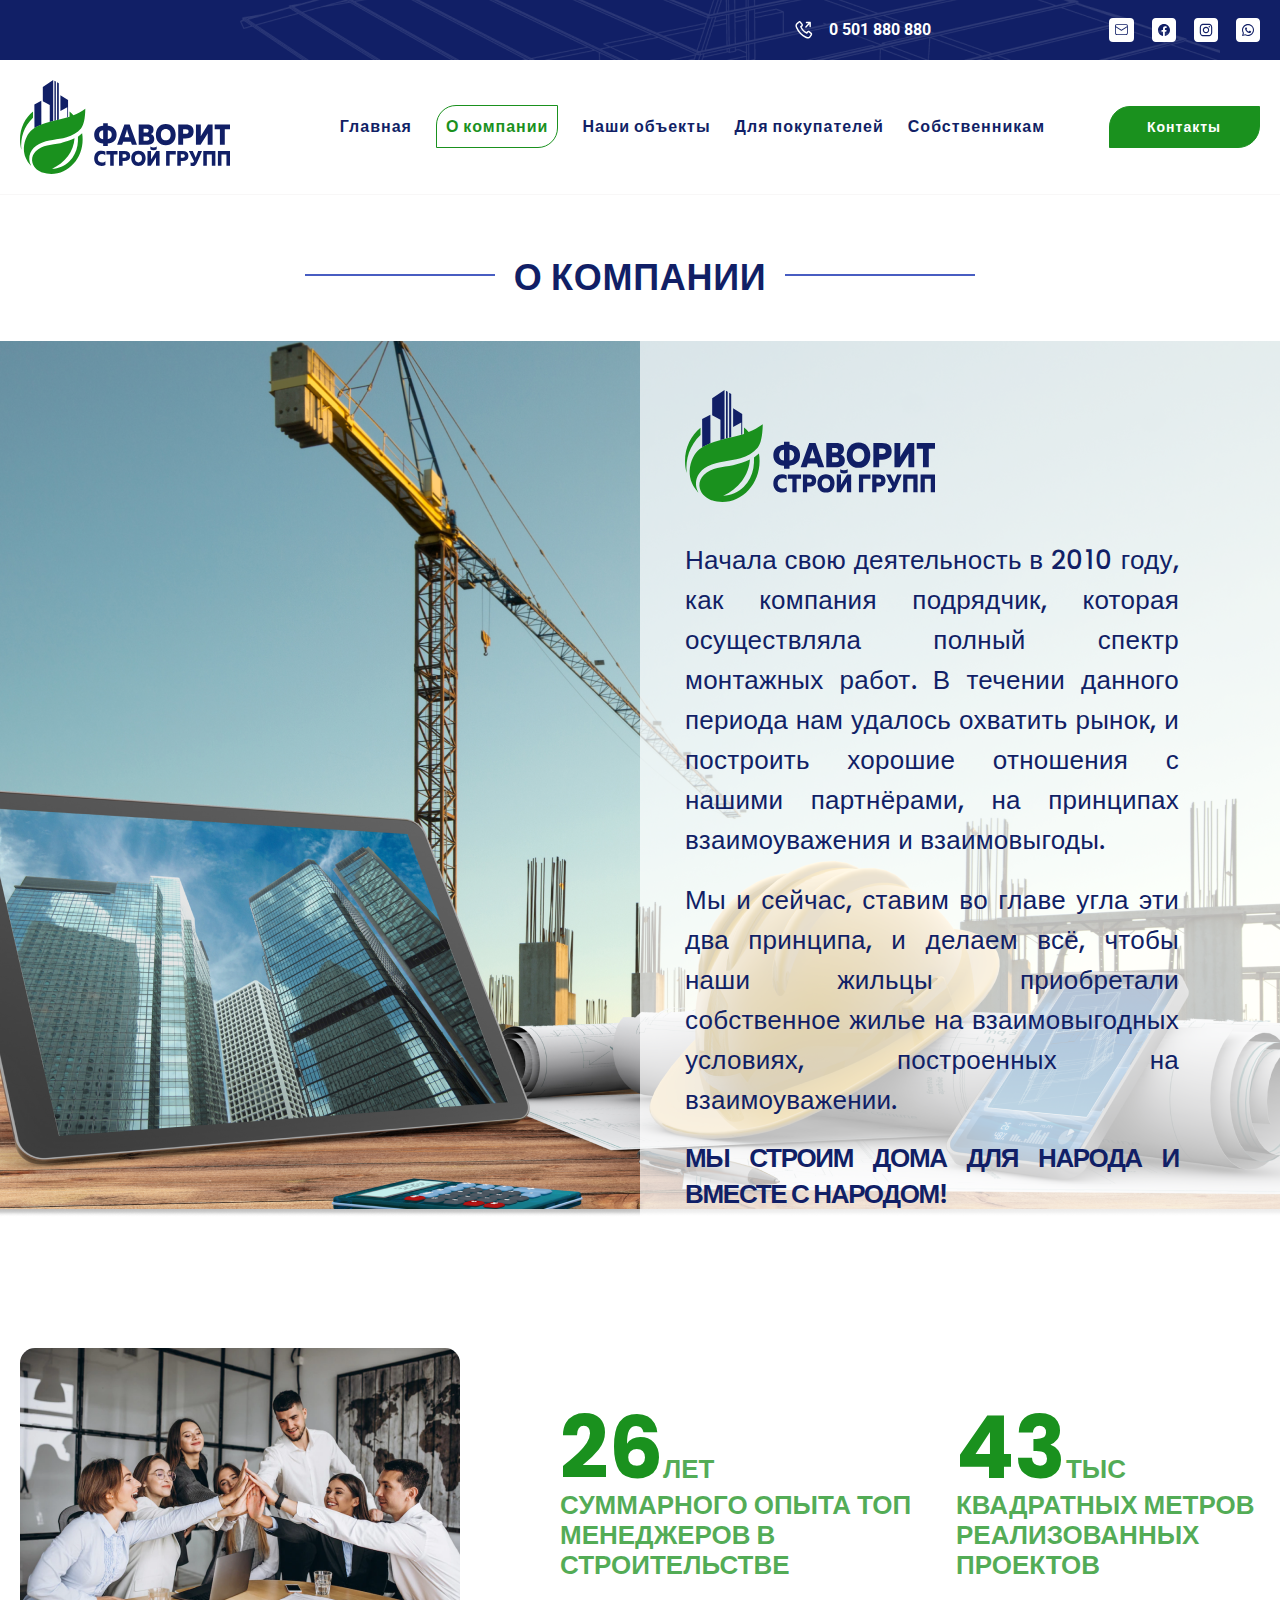
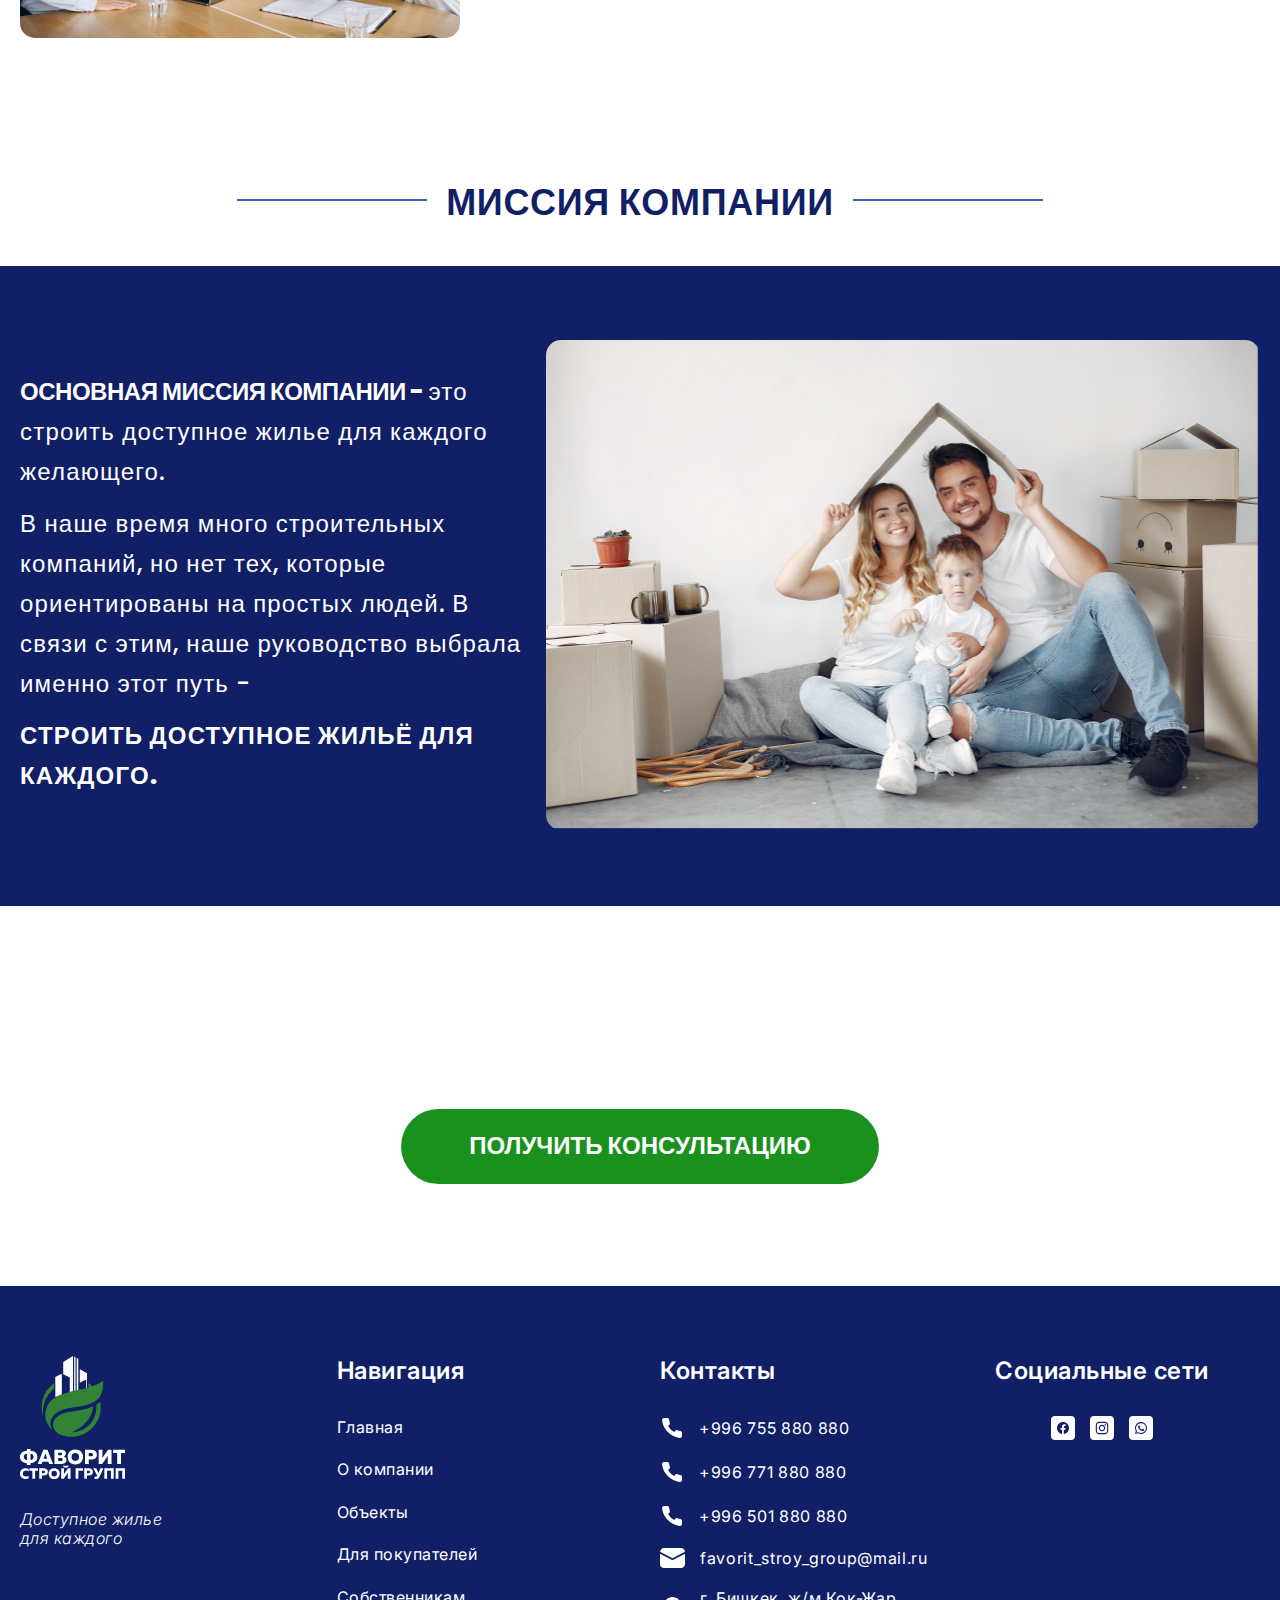
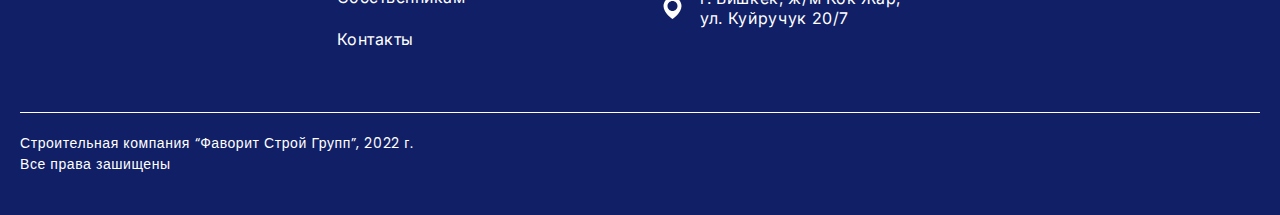
<file: pages/about-company.html>
<!DOCTYPE html>
<html lang="ru">

<head>
    <title>Фаворит Строй - О компании</title>
    <link rel="stylesheet" href="../css/all-styles.min.css" />
    <link rel="shortcut icon" type="image/png" href="../assets/images/header/favicon.png" />
    <meta charset="UTF-8" />
    <meta http-equiv="X-UA-Compatible" content="IE=edge" />
    <meta name="viewport" content="width=device-width, initial-scale=1.0" />
</head>

<body>
    <header class="header header-line">
        <div class="header-up">
            <div class="header-up__wrapper">
                <div class="container">
                    <div class="header-contacts">
                        <div class="header-phone">
                            <a class="header-phone__num" href="tel:+996501880880">
                                <img class="header-phone__img" src="../assets/images/header/Phone-out.svg" alt="phone" />0 501 880 880
                            </a>
                        </div>
                        <div class="header-social">
                            <a href="mailto:favorit_stroy_group@mail.ru" class="header-social__item" target="_blank">
                                <img src="../assets/images/header/email-icon.svg" alt="email-icon"/>
                            </a>
                            <a href="https://www.facebook.com/favorit.stroy.group/?modal=admin_todo_tour" class="header-social__item" target="_blank">
                                <img src="../assets/images/header/facebook.svg" alt="facebook-icon"/>
                            </a>
                            <a href="https://www.instagram.com/favorit_stroy_group/" class="header-social__item" target="_blank">
                                <img src="../assets/images/header/instagram.svg" alt="instagram-icon"/>
                            </a>
                            <a href="https://api.whatsapp.com/send?phone=996550516651" class="header-social__item" target="_blank">
                                <img src="../assets/images/header/whatsapp.svg" alt="whatsapp-icon"/>
                            </a>
                        </div>
                    </div>
                </div>
            </div>    
        </div>
        <div class="main-header">
            <div class="container">
                <div class="main-header__inner">
                    <a class="logo" href="../index.html">
                        <img class="logo__image" src="../assets/images/header/header_logo.svg" alt="logo"/>
                    </a>
                    <nav class="nav">
                        <ul class="menu">
                            <li class="menu__item">
                                <a class="menu__link" href="../index.html">Главная</a>
                            </li>
                            <li class="menu__item">
                                <a class="menu__link menu__link-active" href="./about-company.html">О компании</a>
                            </li>
                            <li class="menu__item">
                                <a class="menu__link" href="./objects.html">Наши объекты</a>
                            </li>
                            <li class="menu__item">
                                <a class="menu__link" href="../index.html#howToBuy">Для покупателей</a>
                            </li>
                            <li class="menu__item">
                                <a class="menu__link" href="./owners.html">Собственникам</a>
                            </li>
                            <a class="nav__btn-contact menu__btn-contact popup-btn2" href="#">Контакты</a>

                            <div class="header-social menu-social">
                                <a href="mailto:favorit_stroy_group@mail.ru" class="header-social__item menu-social__item" target="_blank">
                                    <img class="menu-social__icon" src="../assets/images/header/email-icon.svg" alt="email-icon"/>
                                </a>
                                <a href="https://www.facebook.com/favorit.stroy.group/?modal=admin_todo_tour" class="header-social__item menu-social__item" target="_blank">
                                    <img class="menu-social__icon" src="../assets/images/header/facebook.svg" alt="facebook-icon"/>
                                </a>
                                <a href="https://www.instagram.com/favorit_stroy_group/" class="header-social__item menu-social__item" target="_blank">
                                    <img class="menu-social__icon" src="../assets/images/header/instagram.svg" alt="instagram-icon"/>
                                </a>
                                <a href="https://api.whatsapp.com/send?phone=996550516651" class="header-social__item menu-social__item" target="_blank">
                                    <img class="menu-social__icon" src="../assets/images/header/whatsapp.svg" alt="whatsapp-icon"/>
                                </a>
                            </div>
                        </ul>
                        <a class="popup-btn nav__btn nav__btn-contact" href="#">Контакты</a>
                        <div class="burger">
                          <span></span>
                        </div>
                    </nav>
                   
                </div>
            </div>
        </div>
    </header>
    
    <!-- Popout -->
    <div id="popout" class="popout">
        <div class="popout__container">
            <div class="popout__body">
                <a href="" class="popout__close">
                    <img class="popout__close-icon" src="../assets/images/popout-window/close_icon.png" alt="icon" />
                </a>
                <img class="popout__img" src="../assets/images/popout-window/popup-banner.png" alt="img" />
                <img class="popout__logo" src="../assets/images/popout-window/popout-logo.png" alt="logo" />
                <div class="popout__overlay"></div>
                <div class="popout__form">
                    <div class="popout__title">
                        <h2 class="popout__title-title">заполните заявку</h2>
                        <h2 class="popout__title-title">и получите спец предложение</h2>
                    </div>
                    <form class="form-popout">
                        <input class="form-popout__input" type="text" name="username" placeholder="Введите ваше имя" />
                        <input class="form-popout__input" type="tel" name="userphone" placeholder="Введите ваш номер телефона" />
                    </form>
                    <button type="button" class="popout-consultation__btn">Получить консультацию</button>
                </div>
            </div>
        </div>
    </div>
    <!-- Popout end -->

    <main class="about-us-main">
        <div class="container">
            <h2 class="page-title title-blue about-us__title">О КОМПАНИИ</h2>
        </div>
        <section class="about-us container">
            <div class="shadow-right">
                <div class="about-us__container">
                    <div class="about-us__banner__content">
                        <div class="about-us__banner__text-block">
                            <img src="../assets/images/header/header_logo.svg" alt="" class="about-us__logo" />
                            <p class="about-us__banner__txt">Начала свою деятельность в 2010 году, как компания подрядчик, которая осуществляла полный спектр монтажных работ. В течении данного периода нам удалось охватить рынок, и построить хорошие отношения с нашими партнёрами, на принципах взаимоуважения и взаимовыгоды.</p>
                            <p class="about-us__banner__txt">Мы и сейчас, ставим во главе угла эти два принципа, и делаем всё, чтобы наши жильцы приобретали собственное жилье на взаимовыгодных условиях, построенных на взаимоуважении.</p>
                            <p class="about-us__banner__txt about-us__banner__txt-upper">мы строим дома для народа и вместе с народом!</p>
                        </div>
                    </div>
                </div>
            </div>
        </section>

        <section class="experience">
            <div class="experience-container container">
                <div class="experience__content">
                    <div class="experience__title experience__title__26-500">
                        26<span class="experience__txt experience__txt-small">лет</span>
                        <p class="experience__txt experience__txt-1">суммарного опыта топ менеджеров в строительстве</p>
                    </div>
                    <div class="experience__img-blc">
                        <img src="../assets/images/about-company/experience_img.png" alt="" class="experience__img" />
                    </div>
                    <div class="experience__content_item">
                        <div class="experience__title experience__title__26">
                            26<span class="experience__txt experience__txt-small">лет</span>
                            <p class="experience__txt experience__txt-1">суммарного опыта топ менеджеров в строительстве</p>
                        </div>
                        <div class="experience__title experience__title__43">
                            43<span class="experience__txt experience__txt-small">тыс</span>
                            <p class="experience__txt">квадратных метров реализованных проектов</p>
                        </div>
                    </div>
                </div>
            </div>
        </section>

        <section class="mission">
            <h2 class="page-title title-blue mission_headtitle">МИССИЯ КОМПАНИИ</h2>
            <div class="mission__main">
                <div class="mission-container container">
                    <div class="mission__content">
                        <div class="mission__txt-blc">
                            <h2 class="mission_title">МИССИЯ КОМПАНИИ</h2>
                            <p class="mission__txt"><span class="mission__txt-bold">Основная миссия компании - </span>это строить доступное жилье для каждого желающего.</p>
                            <p class="mission__txt">В наше время много строительных компаний, но нет тех, которые ориентированы на простых людей. В связи с этим, наше руководство выбрала именно этот путь - </p>
                            <p class="mission__txt mission__txt-bold2 ">строить доступное жильё для каждого.</p>
                        </div>
                        <div class="mission-img-blc">
                            <img src="../assets/images/about-company/mission-img.png" alt="" class="mission__img" />
                        </div>
                    </div>
                </div>
            </div>
        </section>

        <div class="btn-consultation">
            <a href="https://api.whatsapp.com/send?phone=996501880880"
                class="btn-consultation__link">ПОЛУЧИТЬ КОНСУЛЬТАЦИЮ</a>
        </div>
    </main>

    <!-- Popout -->
    <div id="popout" class="popout">
        <div class="popout__container">
            <div class="popout__body">
                <a href="" class="popout__close">
                    <img class="popout__close-icon" src="../assets/images/popout-window/close_icon.png" alt="icon" />
                </a>
                <img class="popout__img" src="../assets/images/popout-window/popup-banner.png" alt="img" />
                <img class="popout__logo" src="../assets/images/popout-window/popout-logo.png" alt="logo" />
                <div class="popout__overlay"></div>
                <div class="popout__form">
                    <div class="popout__title">
                        <h2 class="popout__title-title">заполните заявку</h2>
                        <h2 class="popout__title-title">и получите спец предложение</h2>
                    </div>
                    <form class="form-popout">
                        <input class="form-popout__input" type="text" name="username" placeholder="Введите ваше имя" />
                        <input class="form-popout__input" type="tel" name="userphone" placeholder="Введите ваш номер телефона" />
                    </form>
                    <button type="button" class="popout-consultation__btn">Получить консультацию</button>
                </div>
            </div>
        </div>
    </div>
    <!-- Popout end -->

    <footer class="footer">
        <div class="container">
            <div class="footer-inner">
                <div class="footer-top">
                    <div class="footer-top__leftside">
                        <a class="footer__logo" href="../index.html">
                            <img class="footer__logo-img" src="../assets/images/footer/footer_logo.svg" alt="phone-icon" />
                        </a>
                        <a class="footer__logo footer__logo_2" href="../index.html">
                            <img class="footer__logo-img-2" src="../assets/images/footer/footer_logo_2.svg" alt="phone-icon" />
                        </a>
                        <div class="footer__logo-txt">Доступное жилье для каждого</div>
                    </div>
                    <div class="footer-top__rightside">
                        <div class="navigation">
                            <h3 class="footer-top__title navigation-title">Навигация</h3>
                            <ul class="footer__menu menu-footer">
                                <li class="menu-footer__item">
                                    <a href="../index.html" class="menu-footer__link">Главная</a>
                                </li>
                                <li class="menu-footer__item">
                                    <a href="./about-company.html" class="menu-footer__link">О компании</a>
                                </li>
                                <li class="menu-footer__item">
                                    <a href="./objects.html" class="menu-footer__link">Объекты</a>
                                </li>
                                <li class="menu-footer__item">
                                    <a href="../index.html#howToBuy" class="menu-footer__link">Для покупателей</a>
                                </li>
                                <li class="menu-footer__item">
                                    <a href="./owners.html" class="menu-footer__link">Собственникам</a>
                                </li>
                                <li class="menu-footer__item">
                                    <a href="#" class="menu-footer__link popup-btn1">Контакты</a>
                                </li>
                            </ul>
                        </div>
                        <div class="contacts">
                            <h3 class="footer-top__title contacts-title">Контакты</h3>
                            <div class="footer__contacts contacts-footer">
                                <a href="tel:+996755880880" class="contacts-footer__item">
                                    <img class="contacts-footer__img" src="../assets/images/footer/f-phone.svg" alt="phone-icon" />
                                    +996 755 880 880
                                </a>
                                <a href="tel:+996771880880" class="contacts-footer__item">
                                    <img class="contacts-footer__img" src="../assets/images/footer/f-phone.svg" alt="phone-icon" />
                                    +996 771 880 880
                                </a>
                                <a href="tel:+996501880880" class="contacts-footer__item">
                                    <img class="contacts-footer__img" src="../assets/images/footer/f-phone.svg" alt="phone-icon" />
                                    +996 501 880 880
                                </a>
                                <a href="mailto:favorit_stroy_group@mail.ru" class="contacts-footer__item">
                                    <img class="contacts-footer__img" src="../assets/images/footer/f-email.svg" alt="email-icon" />
                                    favorit_stroy_group@mail.ru
                                </a>
                                <a href="https://goo.gl/maps/kpBkKba7P77Pnzum9" class="contacts-footer__item contacts-footer__item-address">
                                    <img class="contacts-footer__img" src="../assets/images/footer/f-map.svg" alt="map-icon" />г. Бишкек, ж/м
                                    Кок-Жар, ул. Куйручук 20/7
                                </a>
                            </div>
                        </div>
                        <div class="social">
                            <h3 class="footer-top__title social__title">Cоциальные сети</h3>
                            <div class="footer__social social__social">
                                <a href="https://www.facebook.com/favorit.stroy.group/?modal=admin_todo_tour" class="social__item" target="_blank">
                                    <img class="social__icon" src="../assets/images/header/facebook.svg" alt="social" />
                                </a>
                                <a href="https://www.instagram.com/favorit_stroy_group/" class="social__item" target="_blank">
                                    <img class="social__icon" src="../assets/images/header/instagram.svg" alt="social" />
                                </a>
                                <a href="https://api.whatsapp.com/send?phone=996550516651" class="social__item" target="_blank">
                                    <img class="social__icon" src="../assets/images/header/whatsapp.svg" alt="social" />
                                </a>
                            </div>
                        </div>
                    </div>
                </div>
                <div class="footer-down">
                    <div class="footer-down__line"></div>
                    <p class="footer-down__txt">Строительная компания “Фаворит Строй Групп”, 2022 г.</p>
                    <p class="footer-down__txt">Все права зашищены</p>
                </div>
            </div>
        </div>
    </footer>

    <!-- Scripts -->
    <script src="../js/header.js"></script>
    <script src="../js/popout.js"></script>
    <!-- Scripts end -->
</body>

</html>
</file>
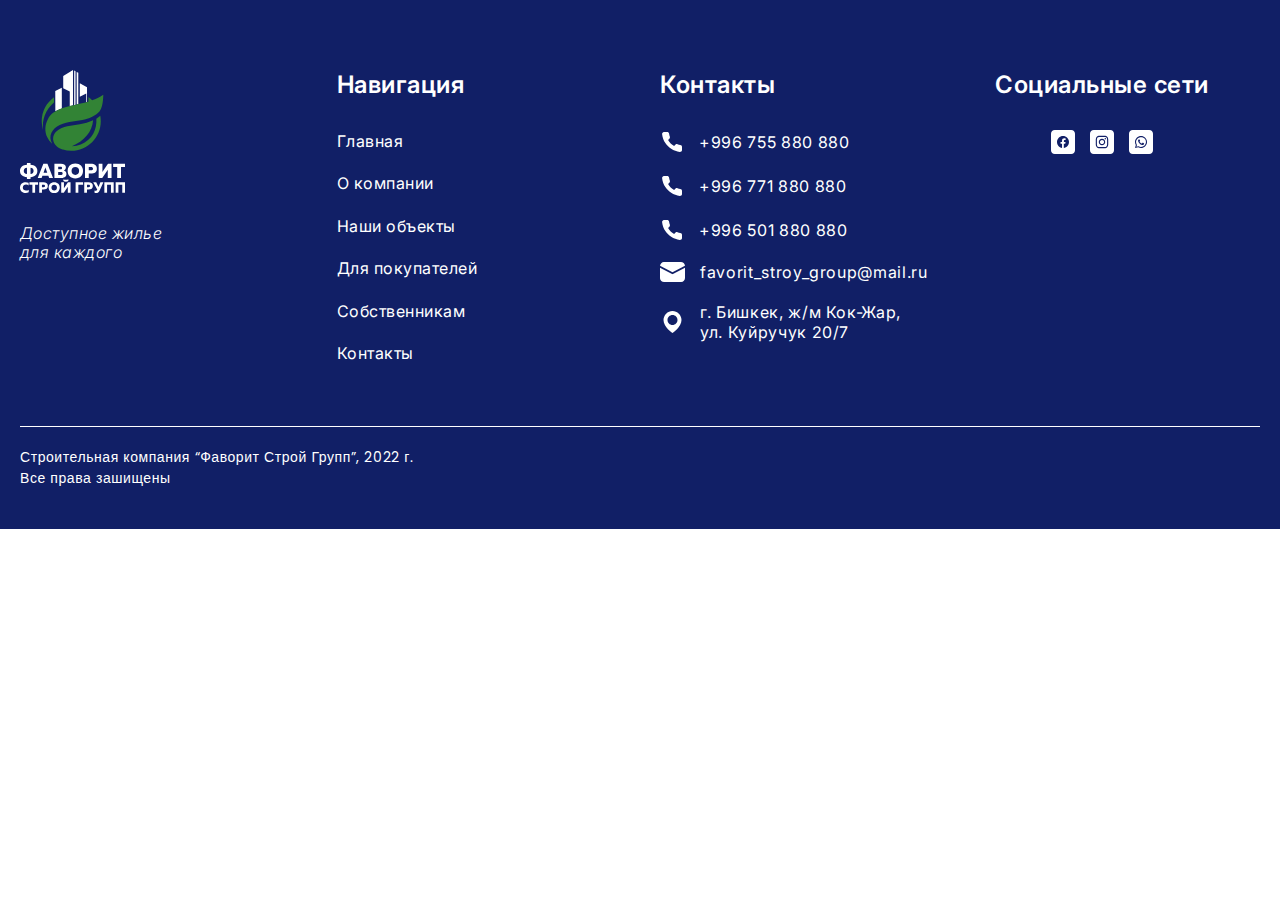
<file: pages/footer.html>
<!DOCTYPE html>
<html lang="en">

<head>
    <title>Footer</title>
    <link rel="stylesheet" href="../css/all-styles.min.css" />
    <link rel="shortcut icon" type="image/png" href="../assets/images/header/favicon.png" />
    <meta charset="UTF-8">
    <meta http-equiv="X-UA-Compatible" content="IE=edge">
    <meta name="viewport" content="width=device-width, initial-scale=1.0">
</head>

<body>
    <footer class="footer">
        <div class="container">
            <div class="footer-inner">
                <div class="footer-top">
                    <div class="footer-top__leftside">
                        <a class="footer__logo" href="../index.html">
                            <img class="footer__logo-img" src="../assets/images/footer/footer_logo.svg" alt="phone-icon" />
                        </a>
                        <a class="footer__logo footer__logo_2" href="../index.html">
                            <img class="footer__logo-img-2" src="../assets/images/footer/footer_logo_2.svg" alt="phone-icon" />
                        </a>
                        <div class="footer__logo-txt">Доступное жилье для каждого</div>
                    </div>
                    <div class="footer-top__rightside">
                        <div class="navigation">
                            <h3 class="footer-top__title navigation-title">Навигация</h3>
                            <ul class="footer__menu menu-footer">
                                <li class="menu-footer__item">
                                    <a href="../index.html" class="menu-footer__link">Главная</a>
                                </li>
                                <li class="menu-footer__item">
                                    <a href="./about-company.html" class="menu-footer__link">О компании</a>
                                </li>
                                <li class="menu-footer__item">
                                    <a href="./objects.html" class="menu-footer__link">Наши объекты</a>
                                </li>
                                <li class="menu-footer__item">
                                    <a href="../index.html#howToBuy" class="menu-footer__link">Для покупателей</a>
                                </li>
                                <li class="menu-footer__item">
                                    <a href="./owners.html" class="menu-footer__link">Собственникам</a>
                                </li>
                                <li class="menu-footer__item">
                                    <a href="#" class="menu-footer__link popup-btn1">Контакты</a>
                                </li>
                            </ul>
                        </div>
                        <div class="contacts">
                            <h3 class="footer-top__title contacts-title">Контакты</h3>
                            <div class="footer__contacts contacts-footer">
                                <a href="tel:+996755880880" class="contacts-footer__item">
                                    <img class="contacts-footer__img" src="../assets/images/footer/f-phone.svg" alt="phone-icon" />
                                    +996 755 880 880
                                </a>
                                <a href="tel:+996771880880" class="contacts-footer__item">
                                    <img class="contacts-footer__img" src="../assets/images/footer/f-phone.svg" alt="phone-icon" />
                                    +996 771 880 880
                                </a>
                                <a href="tel:+996501880880" class="contacts-footer__item">
                                    <img class="contacts-footer__img" src="../assets/images/footer/f-phone.svg" alt="phone-icon" />
                                    +996 501 880 880
                                </a>
                                <a href="mailto:favorit_stroy_group@mail.ru" class="contacts-footer__item">
                                    <img class="contacts-footer__img" src="../assets/images/footer/f-email.svg" alt="email-icon" />
                                    favorit_stroy_group@mail.ru
                                </a>
                                <a href="https://goo.gl/maps/kpBkKba7P77Pnzum9" class="contacts-footer__item contacts-footer__item-address">
                                    <img class="contacts-footer__img" src="../assets/images/footer/f-map.svg" alt="map-icon" />г. Бишкек, ж/м
                                    Кок-Жар, ул. Куйручук 20/7
                                </a>
                            </div>
                        </div>
                        <div class="social">
                            <h3 class="footer-top__title social__title">Cоциальные сети</h3>
                            <div class="footer__social social__social">
                                <a href="https://www.facebook.com/favorit.stroy.group/?modal=admin_todo_tour" class="social__item" target="_blank">
                                    <img class="social__icon" src="../assets/images/header/facebook.svg" alt="social" />
                                </a>
                                <a href="https://www.instagram.com/favorit_stroy_group/" class="social__item" target="_blank">
                                    <img class="social__icon" src="../assets/images/header/instagram.svg" alt="social" />
                                </a>
                                <a href="https://api.whatsapp.com/send?phone=996550516651" class="social__item" target="_blank">
                                    <img class="social__icon" src="../assets/images/header/whatsapp.svg" alt="social" />
                                </a>
                            </div>
                        </div>
                    </div>
                </div>
                <div class="footer-down">
                    <div class="footer-down__line"></div>
                    <p class="footer-down__txt">Строительная компания “Фаворит Строй Групп”, 2022 г.</p>
                    <p class="footer-down__txt">Все права зашищены</p>
                </div>
            </div>
        </div>
    </footer>
</body>

</html>
</file>
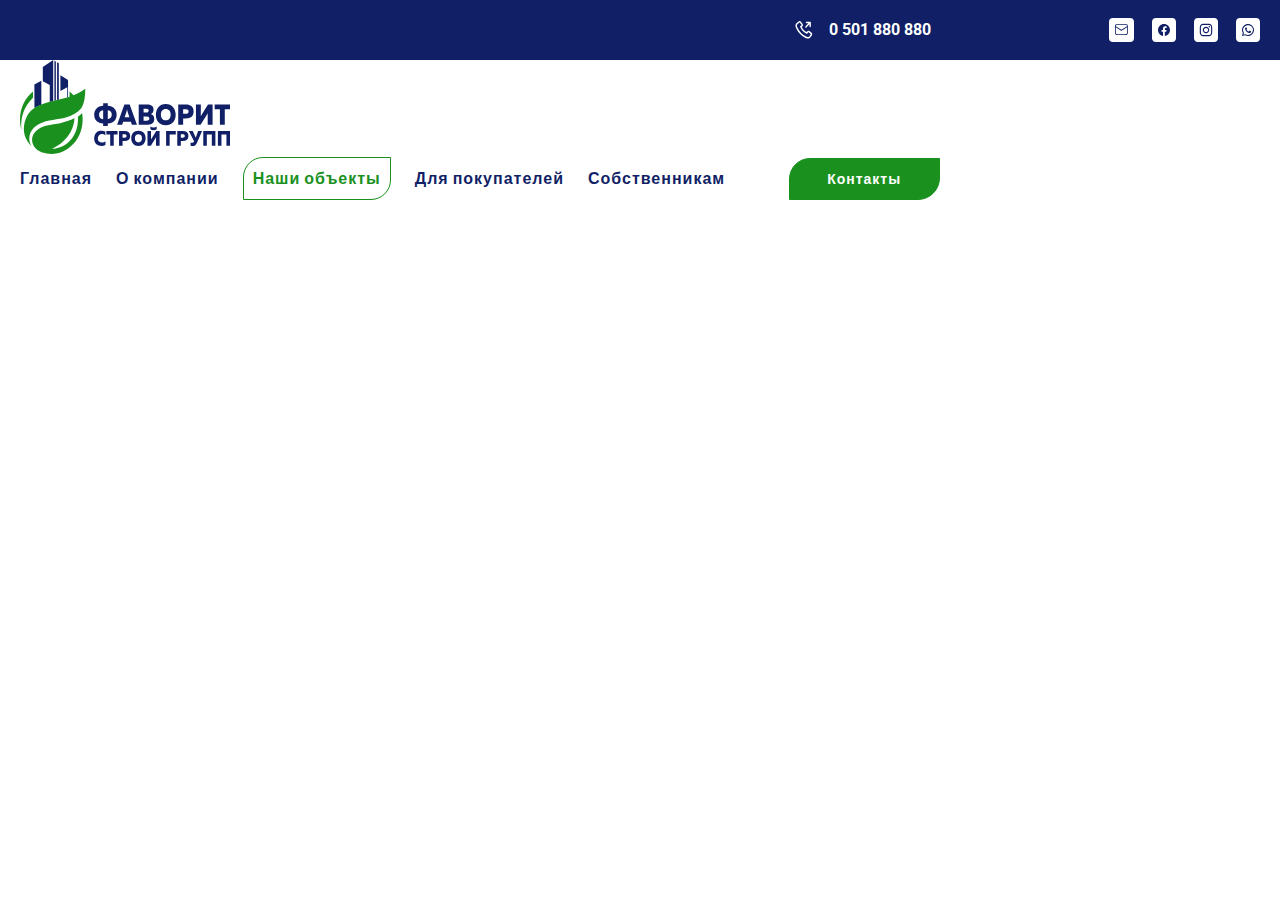
<file: pages/header.html>
<!DOCTYPE html>
<html lang="ru">

<head>
    <title>Header Footer Popout</title>
    <link rel="stylesheet" href="../css/all-styles.min.css" />
    <link rel="shortcut icon" type="image/png" href="../assets/images/header/favicon.png" />
    <meta charset="UTF-8" />
    <meta http-equiv="X-UA-Compatible" content="IE=edge" />
    <link rel="icon" href="../assets/images/header/favicon.ico">
    <meta name="viewport" content="width=device-width, initial-scale=1.0" />
</head>

<body>
    <header class="header">
        <div class="header-up">
            <div class="container">
                <div class="header-contacts">
                    <div class="header-phone">
                        <a class="header-phone__num" href="tel:+996501880880">
                            <img class="header-phone__img" src="../assets/images/header/Phone-out.svg" alt="phone" />
                            0 501 880 880
                        </a>
                    </div>
                    <div class="header-social">
                        <a href="mailto:favorit_stroy_group@mail.ru" class="header-social__item" target="_blank">
                            <img src="../assets/images/header/email-icon.svg" alt="email-icon" />
                        </a>
                        <a href="https://www.facebook.com/favorit.stroy.group/?modal=admin_todo_tour" class="header-social__item" target="_blank">
                            <img src="../assets/images/header/facebook.svg" alt="facebook-icon" />
                        </a>
                        <a href="https://www.instagram.com/favorit_stroy_group/" class="header-social__item" target="_blank">
                            <img src="../assets/images/header/instagram.svg" alt="instagram-icon" />
                        </a>
                        <a href="https://api.whatsapp.com/send?phone=996550516651" class="header-social__item" target="_blank">
                            <img src="../assets/images/header/whatsapp.svg" alt="whatsapp-icon" />
                        </a>
                    </div>
                </div>
            </div>
        </div>
        <div class="main-header">
            <div class="container">
                <div class="header-inner">
                    <a class="logo" href="./index.html">
                        <img class="logo__grafic" src="../assets/images/header/header_logo.svg" alt="logo" />
                    </a>

                    <nav class="nav">
                        <ul class="menu">
                            <li class="menu__item">
                                <a class="menu__link" href="./index.html">Главная</a>
                            </li>
                            <li class="menu__item">
                                <a class="menu__link" href="./pages/about-company.html">О компании</a>
                            </li>
                            <li class="menu__item">
                                <a class="menu__link menu__link-active" href="./pages/objects.html">Наши объекты</a>
                            </li>
                            <li class="menu__item">
                                <a class="menu__link" href="./index.html#howToBuy">Для покупателей</a>
                            </li>
                            <li class="menu__item">
                                <a class="menu__link" href="./pages/owners.html">Собственникам</a>
                            </li>
                            <a class="nav__btn-contact menu__btn-contact popup-btn2" href="#">Контакты</a>

                            <div class="header-social menu-social">
                                <a href="mailto:favorit_stroy_group@mail.ru" class="header-social__item menu-social__item" target="_blank">
                                    <img class="menu-social__icon" src="../assets/images/header/email-icon.svg" alt="email-icon" />
                                </a>
                                <a href="https://www.facebook.com/favorit.stroy.group/?modal=admin_todo_tour" class="header-social__item menu-social__item" target="_blank">
                                    <img class="menu-social__icon" src="../assets/images/header/facebook.svg" alt="facebook-icon" />
                                </a>
                                <a href="https://www.instagram.com/favorit_stroy_group/" class="header-social__item menu-social__item" target="_blank">
                                    <img class="menu-social__icon" src="../assets/images/header/instagram.svg" alt="instagram-icon" />
                                </a>
                                <a href="https://api.whatsapp.com/send?phone=996550516651" class="header-social__item menu-social__item" target="_blank">
                                    <img class="menu-social__icon" src="../assets/images/header/whatsapp.svg" alt="whatsapp-icon" />
                                </a>
                            </div>
                        </ul>
                        <a class="popup-btn nav__btn nav__btn-contact" href="#">Контакты</a>
                    </nav>

                    <div class="burger">
                        <span></span>
                    </div>
                </div>
            </div>
        </div>
    </header>

    <!-- Scripts -->
    <script src="../js/header.js"></script>
    <!-- Scripts end -->
</body>

</html>
</file>
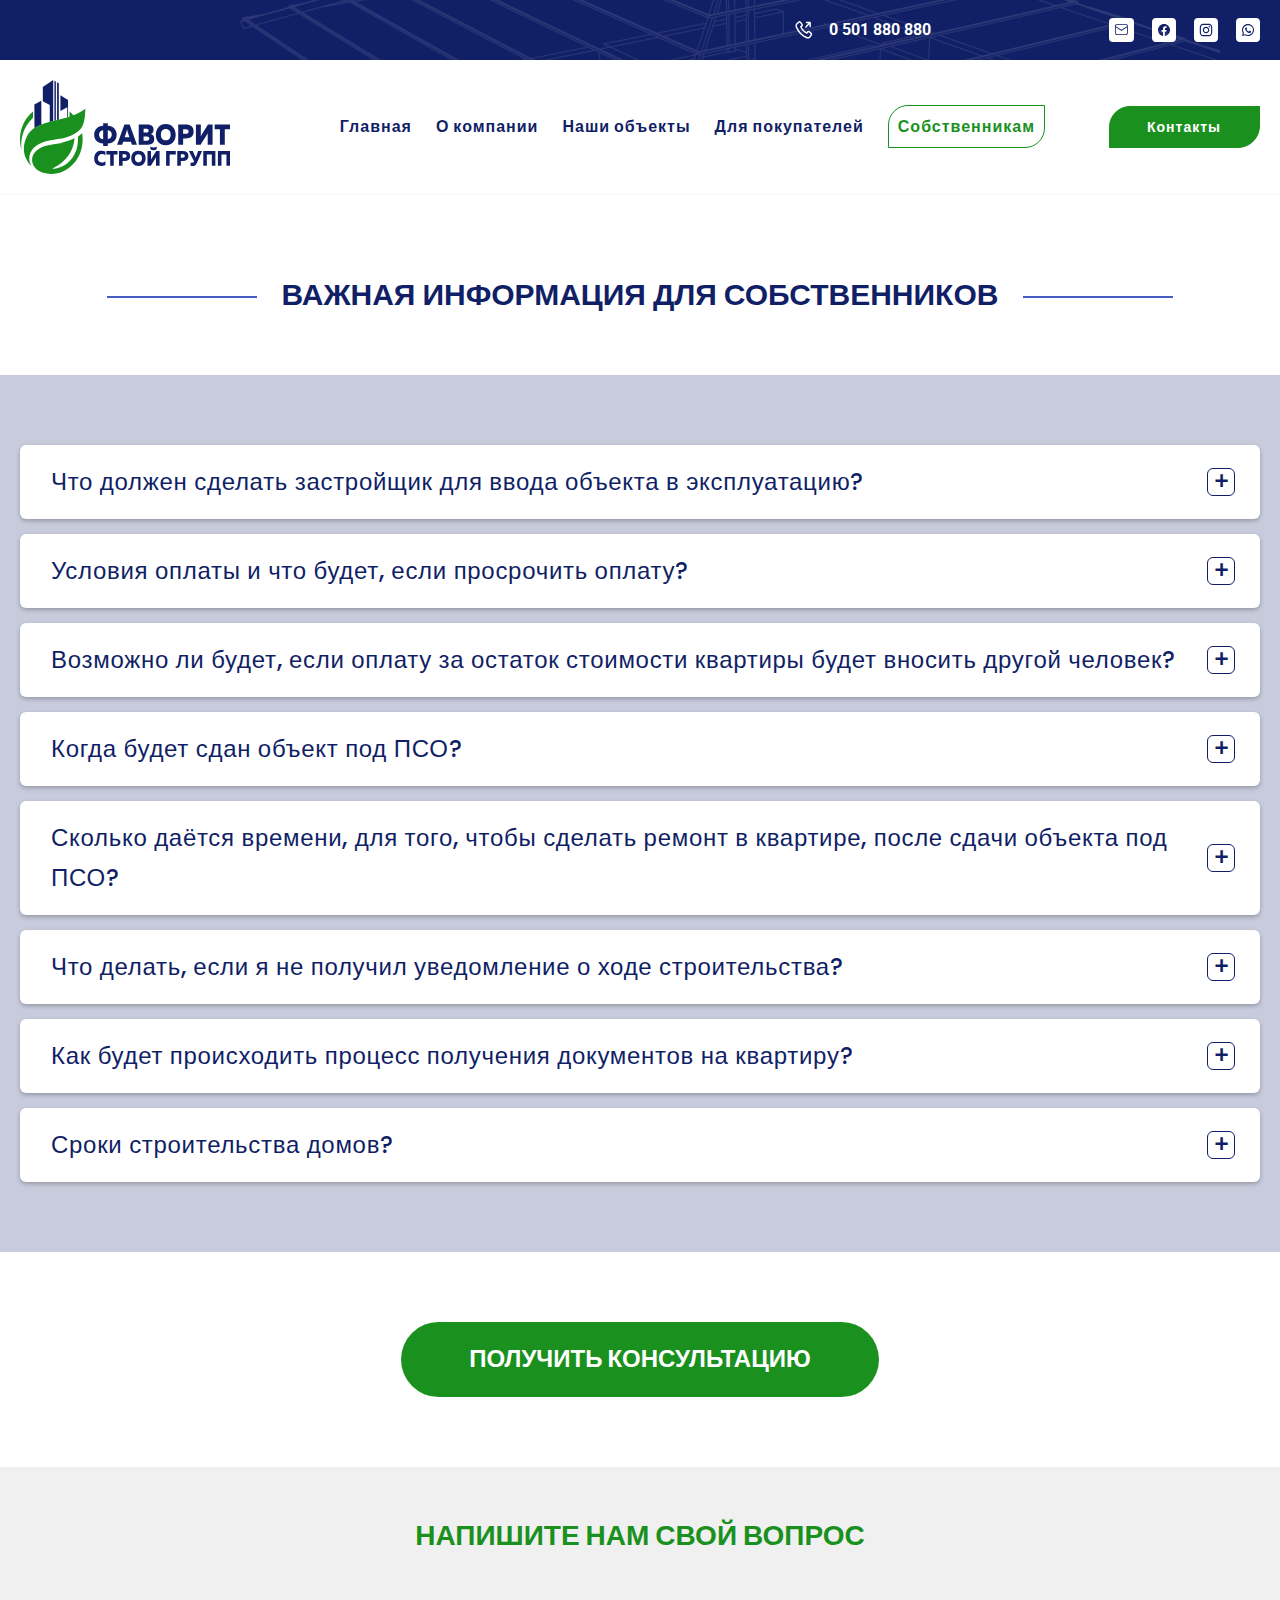
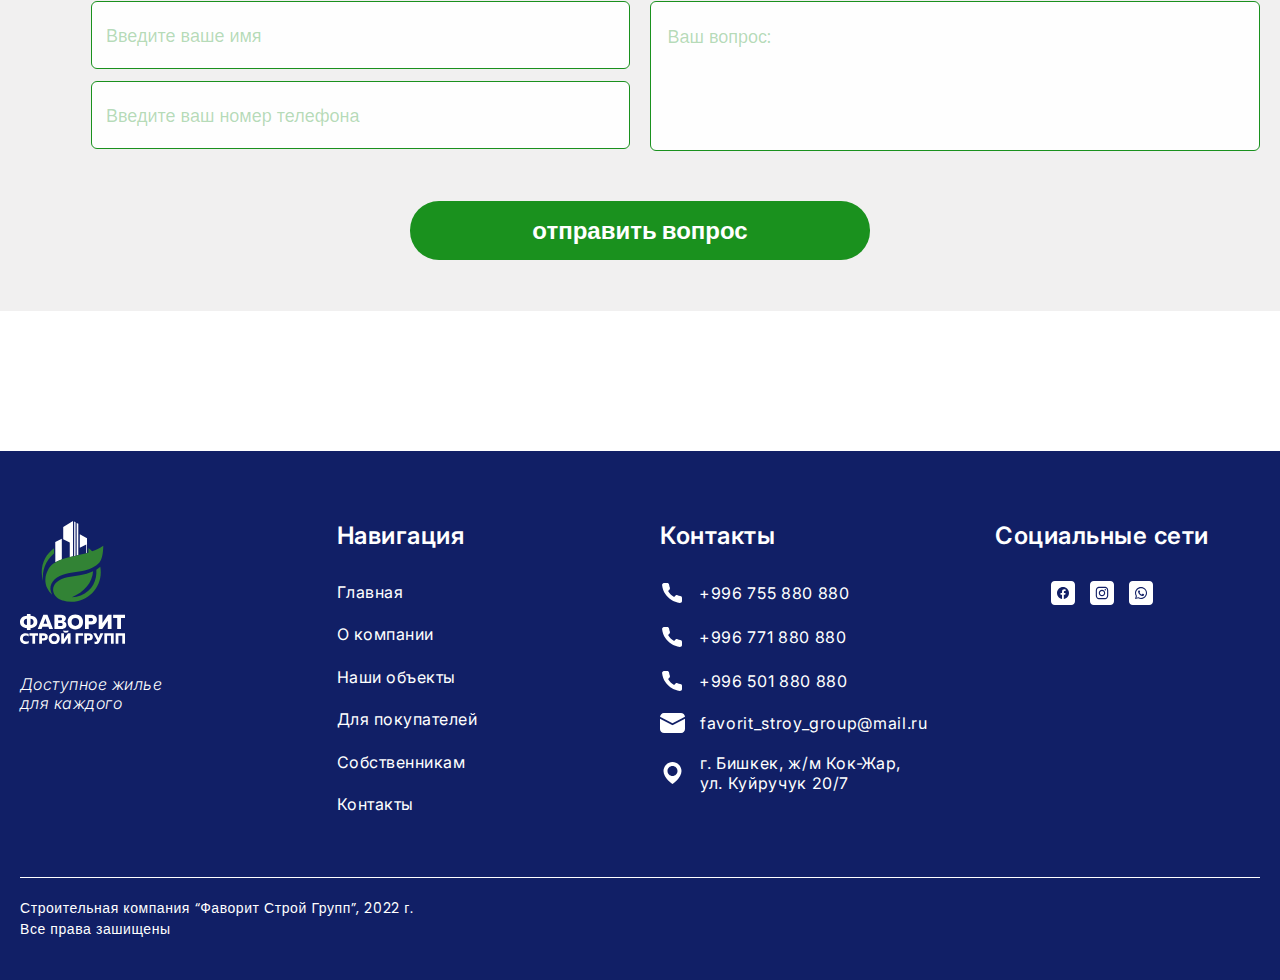
<file: pages/owners.html>
<!DOCTYPE html>
<html lang="en">

<head>
    <title>Фаворит Строй - Собственникам</title>
    <link rel="stylesheet" href="../css/all-styles.min.css" />
    <link rel="shortcut icon" type="image/png" href="../assets/images/header/favicon.png" />
    <meta charset="UTF-8" />
    <meta http-equiv="X-UA-Compatible" content="IE=edge" />
    <meta name="viewport" content="width=device-width, initial-scale=1.0" />
</head>

<body>
    <header class="header header-line">
        <div class="header-up">
            <div class="header-up__wrapper">
                <div class="container">
                    <div class="header-contacts">
                        <div class="header-phone">
                            <a class="header-phone__num" href="tel:+996501880880">
                                <img class="header-phone__img" src="../assets/images/header/Phone-out.svg" alt="phone" />0 501 880 880
                            </a>
                        </div>
                        <div class="header-social">
                            <a href="mailto:favorit_stroy_group@mail.ru" class="header-social__item" target="_blank">
                                <img src="../assets/images/header/email-icon.svg" alt="email-icon"/>
                            </a>
                            <a href="https://www.facebook.com/favorit.stroy.group/?modal=admin_todo_tour" class="header-social__item" target="_blank">
                                <img src="../assets/images/header/facebook.svg" alt="facebook-icon"/>
                            </a>
                            <a href="https://www.instagram.com/favorit_stroy_group/" class="header-social__item" target="_blank">
                                <img src="../assets/images/header/instagram.svg" alt="instagram-icon"/>
                            </a>
                            <a href="https://api.whatsapp.com/send?phone=996550516651" class="header-social__item" target="_blank">
                                <img src="../assets/images/header/whatsapp.svg" alt="whatsapp-icon"/>
                            </a>
                        </div>
                    </div>
                </div>
            </div>    
        </div>
        <div class="main-header">
            <div class="container">
                <div class="main-header__inner">
                    <a class="logo" href="../index.html">
                        <img class="logo__image" src="../assets/images/header/header_logo.svg" alt="logo"/>
                    </a>
                    <nav class="nav">
                        <ul class="menu">
                            <li class="menu__item">
                                <a class="menu__link" href="../index.html">Главная</a>
                            </li>
                            <li class="menu__item">
                                <a class="menu__link" href="./about-company.html">О компании</a>
                            </li>
                            <li class="menu__item">
                                <a class="menu__link" href="./objects.html">Наши объекты</a>
                            </li>
                            <li class="menu__item">
                                <a class="menu__link" href="../index.html#howToBuy">Для покупателей</a>
                            </li>
                            <li class="menu__item">
                                <a class="menu__link menu__link-active" href="./owners.html">Собственникам</a>
                            </li>
                            <a class="nav__btn-contact menu__btn-contact popup-btn2" href="#">Контакты</a>

                            <div class="header-social menu-social">
                                <a href="mailto:favorit_stroy_group@mail.ru" class="header-social__item menu-social__item" target="_blank">
                                    <img class="menu-social__icon" src="../assets/images/header/email-icon.svg" alt="email-icon"/>
                                </a>
                                <a href="https://www.facebook.com/favorit.stroy.group/?modal=admin_todo_tour" class="header-social__item menu-social__item" target="_blank">
                                    <img class="menu-social__icon" src="../assets/images/header/facebook.svg" alt="facebook-icon"/>
                                </a>
                                <a href="https://www.instagram.com/favorit_stroy_group/" class="header-social__item menu-social__item" target="_blank">
                                    <img class="menu-social__icon" src="../assets/images/header/instagram.svg" alt="instagram-icon"/>
                                </a>
                                <a href="https://api.whatsapp.com/send?phone=996550516651" class="header-social__item menu-social__item" target="_blank">
                                    <img class="menu-social__icon" src="../assets/images/header/whatsapp.svg" alt="whatsapp-icon"/>
                                </a>
                            </div>
                        </ul>
                        <a class="popup-btn nav__btn nav__btn-contact" href="#">Контакты</a>
                        <div class="burger">
                          <span></span>
                        </div>
                    </nav>
                   
                </div>
            </div>
        </div>
    </header>

    <main class="page-owners">
        <div class="container">
            <h2 class="page-title title">Важная информация для Собственников</h2>
        </div>
        <section class="accordion">
            <div class="container">
                <div class="accordion__inner">
                    <details class="accordion__item">
                        <summary class="accordion__title">Что должен сделать застройщик для ввода объекта в эксплуатацию?</summary>
                        <div class="accordion__prg-inner">
                            <p class="accordion__txt">Lorem ipsum dolor sit amet consectetur adipisicing elit.Sapiente nisi porro nam nulla reprehenderit aliquam, obcaecati inventore quos quis harum et nesciunt beatae aut libero facilis, doloribus, architecto debitis consectetur!</p>
                        </div>
                    </details>
                    <details class="accordion__item">
                        <summary class="accordion__title">Условия оплаты и что будет, если просрочить оплату?</summary>
                        <div class="accordion__prg-inner">
                            <p class="accordion__txt">Lorem ipsum dolor sit amet consectetur adipisicing elit.Sapiente nisi porro nam nulla reprehenderit aliquam, obcaecati inventore quos quis harum et nesciunt beatae aut libero facilis, doloribus, architecto debitis consectetur!</p>
                        </div>
                    </details>
                    <details class="accordion__item">
                        <summary class="accordion__title">Возможно ли будет, если оплату за остаток стоимости квартиры будет вносить другой человек?</summary>
                        <div class="accordion__prg-inner">
                            <p class="accordion__txt">Lorem ipsum dolor sit amet consectetur adipisicing elit.Sapiente nisi porro nam nulla reprehenderit aliquam, obcaecati inventore quos quis harum et nesciunt beatae aut libero facilis, doloribus, architecto debitis consectetur!</p>
                        </div>
                    </details>
                    <details class="accordion__item">
                        <summary class="accordion__title">Когда будет сдан объект под ПСО?</summary>
                        <div class="accordion__prg-inner">
                            <p class="accordion__txt">Lorem ipsum dolor sit amet consectetur adipisicing elit.Sapiente nisi porro nam nulla reprehenderit aliquam, obcaecati inventore quos quis harum et nesciunt beatae aut libero facilis, doloribus, architecto debitis consectetur!</p>
                        </div>
                    </details>
                    <details class="accordion__item">
                        <summary class="accordion__title">Сколько даётся времени, для того, чтобы сделать ремонт в квартире, после сдачи объекта под ПСО?</summary>
                        <div class="accordion__prg-inner">
                            <p class="accordion__txt">Lorem ipsum dolor sit amet consectetur adipisicing elit.Sapiente nisi porro nam nulla reprehenderit aliquam, obcaecati inventore quos quis harum et nesciunt beatae aut libero facilis, doloribus, architecto debitis consectetur!</p>
                        </div>
                    </details>
                    <details class="accordion__item">
                        <summary class="accordion__title">Что делать, если я не получил уведомление о ходе строительства?</summary>
                        <div class="accordion__prg-inner">
                            <p class="accordion__txt">Lorem ipsum dolor sit amet consectetur adipisicing elit.Sapiente nisi porro nam nulla reprehenderit aliquam, obcaecati inventore quos quis harum et nesciunt beatae aut libero facilis, doloribus, architecto debitis consectetur!</p>
                        </div>
                    </details>
                    <details class="accordion__item">
                        <summary class="accordion__title">Как будет происходить процесс получения документов на квартиру?</summary>
                        <div class="accordion__prg-inner">
                            <p class="accordion__txt">Lorem ipsum dolor sit amet consectetur adipisicing elit.Sapiente nisi porro nam nulla reprehenderit aliquam, obcaecati inventore quos quis harum et nesciunt beatae aut libero facilis, doloribus, architecto debitis consectetur!</p>
                        </div>
                    </details>
                    <details class="accordion__item">
                        <summary class="accordion__title">Сроки строительства домов?</summary>
                        <div class="accordion__prg-inner">
                            <p class="accordion__txt">Сроки строительства домов зависят от комплектации и площади дома. В среднем для каркасных домов – это 1-3 месяца, для каменных – 3-5 месяцев с момента выхода на строительную площадку.</p>
                        </div>
                    </details>
                </div>
            </div>
        </section>
        <div class="container">
            <div class="btn-consultation">
                <a class="btn-consultation__link" href="https://api.whatsapp.com/send?phone=996501880880">ПОЛУЧИТЬ КОНСУЛЬТАЦИЮ</a>
            </div>    
        </div>        
        <section class="form-input">
            <div class="container">
                <div class="form-input__inner">
                    <h3 class="form-input__title">НАПИШИТЕ НАМ СВОЙ ВОПРОС</h3>
                    <form class="form-input__form">
                        <div class="form-input__name--phone">
                            <input class="form-input__name" type="text" name="username" placeholder="Введите ваше имя" />
                            <br />
                            <input class="form-input__phone" type="tel" name="userphone" placeholder="Введите ваш номер телефона" />
                        </div>
                        <textarea class="form-input__textarea" name="message" cols="30" rows="10" placeholder="Ваш вопрос:"></textarea>
                    </form>
                    <div class="form-input__submit">
                        <a class="form-input__link" href="#">отправить вопрос</a>
                    </div>
                </div>
            </div>
        </section>

        <!-- Popout -->
        <div id="popout" class="popout">
            <div class="popout__container">
                <div class="popout__body">
                    <a href="" class="popout__close">
                        <img class="popout__close-icon" src="../assets/images/popout-window/close_icon.png" alt="icon" />
                    </a>
                    <img class="popout__img" src="../assets/images/popout-window/popup-banner.png" alt="img" />
                    <img class="popout__logo" src="../assets/images/popout-window/popout-logo.png" alt="logo" />
                    <div class="popout__overlay"></div>
                    <div class="popout__form">
                        <div class="popout__title">
                            <h2 class="popout__title-title">заполните заявку</h2>
                            <h2 class="popout__title-title">и получите спец предложение</h2>
                        </div>
                        <form class="form-popout">
                            <input class="form-popout__input" type="text" name="username" placeholder="Введите ваше имя" />
                            <input class="form-popout__input" type="tel" name="userphone" placeholder="Введите ваш номер телефона" />
                        </form>
                        <button type="button" class="popout-consultation__btn">Получить консультацию</button>
                    </div>
                </div>
            </div>
        </div>
        <!-- Popout end -->
    </main>

    <footer class="footer">
        <div class="container">
            <div class="footer-inner">
                <div class="footer-top">
                    <div class="footer-top__leftside">
                        <a class="footer__logo" href="../index.html">
                            <img class="footer__logo-img" src="../assets/images/footer/footer_logo.svg" alt="phone-icon" />
                        </a>
                        <a class="footer__logo footer__logo_2" href="../index.html">
                            <img class="footer__logo-img-2" src="../assets/images/footer/footer_logo_2.svg" alt="phone-icon" />
                        </a>
                        <div class="footer__logo-txt">Доступное жилье для каждого</div>
                    </div>
                    <div class="footer-top__rightside">
                        <div class="navigation">
                            <h3 class="footer-top__title navigation-title">Навигация</h3>
                            <ul class="footer__menu menu-footer">
                                <li class="menu-footer__item">
                                    <a href="../index.html" class="menu-footer__link">Главная</a>
                                </li>
                                <li class="menu-footer__item">
                                    <a href="./about-company.html" class="menu-footer__link">О компании</a>
                                </li>
                                <li class="menu-footer__item">
                                    <a href="./objects.html" class="menu-footer__link">Наши объекты</a>
                                </li>
                                <li class="menu-footer__item">
                                    <a href="../index.html#howToBuy" class="menu-footer__link">Для покупателей</a>
                                </li>
                                <li class="menu-footer__item">
                                    <a href="./owners.html" class="menu-footer__link">Собственникам</a>
                                </li>
                                <li class="menu-footer__item">
                                    <a href="#" class="menu-footer__link popup-btn1">Контакты</a>
                                </li>
                            </ul>
                        </div>
                        <div class="contacts">
                            <h3 class="footer-top__title contacts-title">Контакты</h3>
                            <div class="footer__contacts contacts-footer">
                                <a href="tel:+996755880880" class="contacts-footer__item"><img class="contacts-footer__img" src="../assets/images/footer/f-phone.svg" alt="phone-icon" />+996 755 880 880</a>
                                <a href="tel:+996771880880" class="contacts-footer__item"><img class="contacts-footer__img" src="../assets/images/footer/f-phone.svg" alt="phone-icon" />+996 771 880 880</a>
                                <a href="tel:+996501880880" class="contacts-footer__item"><img class="contacts-footer__img" src="../assets/images/footer/f-phone.svg" alt="phone-icon" />+996 501 880 880</a>
                                <a href="mailto:favorit_stroy_group@mail.ru" class="contacts-footer__item"><img class="contacts-footer__img" src="../assets/images/footer/f-email.svg" alt="email-icon" />favorit_stroy_group@mail.ru</a>
                                <a href="https://goo.gl/maps/kpBkKba7P77Pnzum9" class="contacts-footer__item contacts-footer__item-address"> <img class="contacts-footer__img" src="../assets/images/footer/f-map.svg" alt="map-icon" />г. Бишкек, ж/м Кок-Жар, ул. Куйручук 20/7 </a>
                            </div>
                        </div>
                        <div class="social">
                            <h3 class="footer-top__title social__title">Cоциальные сети</h3>
                            <div class="footer__social social__social">
                                <a href="https://www.facebook.com/favorit.stroy.group/?modal=admin_todo_tour" class="social__item" target="_blank">
                                    <img class="social__icon" src="../assets/images/header/facebook.svg" alt="social" />
                                </a>
                                <a href="https://www.instagram.com/favorit_stroy_group/" class="social__item" target="_blank">
                                    <img class="social__icon" src="../assets/images/header/instagram.svg" alt="social" />
                                </a>
                                <a href="https://api.whatsapp.com/send?phone=996550516651" class="social__item" target="_blank">
                                    <img class="social__icon" src="../assets/images/header/whatsapp.svg" alt="social" />
                                </a>
                            </div>
                        </div>
                    </div>
                </div>
                <div class="footer-down">
                    <div class="footer-down__line"></div>
                    <p class="footer-down__txt">Строительная компания “Фаворит Строй Групп”, 2022 г.</p>
                    <p class="footer-down__txt">Все права зашищены</p>
                </div>
            </div>
        </div>
    </footer>

    <!-- Scripts -->
    <script src="../js/header.js"></script>
    <script src="../js/popout.js"></script>
    <!-- Scripts end -->
</body>

</html>
</file>
<file: css/all-styles.min.css>
@import url("https://fonts.googleapis.com/css2?family=Inter:wght@300;400;600&family=Poppins:wght@400;500;600;700;800&family=Roboto:wght@400;500;700&display=swap");*,*::after,*::before{margin:0;padding:0;-webkit-box-sizing:border-box;box-sizing:border-box}.hero{background:-webkit-gradient(linear, left top, right bottom, color-stop(1%, #111f66), color-stop(59%, #111f66), color-stop(76%, #155146), to(#1a911e));background:-webkit-linear-gradient(left top, #111f66 1%, #111f66 59%, #155146 76%, #1a911e 100%);background:-o-linear-gradient(left top, #111f66 1%, #111f66 59%, #155146 76%, #1a911e 100%);background:linear-gradient(to right bottom, #111f66 1%, #111f66 59%, #155146 76%, #1a911e 100%)}.hero__wrapper{background:url(../assets/images/header/topScreen_bg_img.png) no-repeat;background-position-x:80%}.hero__wrapper-inner{display:-webkit-box;display:-webkit-flex;display:-ms-flexbox;display:flex;-webkit-box-align:center;-webkit-align-items:center;-ms-flex-align:center;align-items:center;-webkit-box-pack:justify;-webkit-justify-content:space-between;-ms-flex-pack:justify;justify-content:space-between;padding:40px 0 142px 0}.hero-left__inner{width:500px}.hero-left__title{max-width:400px;font-family:"Poppins",sans-serif;font-weight:700;font-style:normal;font-size:36px;line-height:46px;color:#fff;word-spacing:5px}.hero-left__description{font-family:"Poppins",sans-serif;font-weight:700;font-style:normal;font-size:16px;line-height:24px;color:#fff;margin:40px 0 0 0;letter-spacing:1px;word-spacing:-3px}.call-to-action{width:100%;background-color:rgba(255,255,255,0.7);-webkit-border-radius:6px;border-radius:6px;margin-top:96px}.call-to-action__title{font-family:"Roboto",sans-serif;font-weight:400;font-style:normal;font-size:22px;line-height:26px;text-align:center;color:#000}.call-to-action__inner{padding:30px 0}.call-to-action__options{width:100%;margin:25px 0 0 0;text-align:center}.options-link-call,.options-link-write{font-family:"Roboto",sans-serif;font-weight:400;font-style:normal;font-size:14px;line-height:28px;text-transform:uppercase;color:#fff;text-decoration:none;display:inline-block;vertical-align:middle}.options-link-call{margin-right:31px;background-color:#111f66;-webkit-border-radius:36px;border-radius:36px;padding:7px 43px 7px 33px}.options-link-write{background-color:#1a911e;-webkit-border-radius:36px;border-radius:36px;padding:7px 44px 7px 44px}.options-link-call::before{content:url("../assets/images/main/call.svg");position:relative;top:5px;margin-right:8px}.options-link-write::before{content:url("../assets/images/main/whatsapp.svg");position:relative;top:5px;margin-right:8px}.hero-right{width:47.82%}.hero-right__image{background:url("../assets/images/main/banner-img.png") no-repeat;-webkit-background-size:contain;background-size:contain;background-position:center;max-width:100%;height:584px}@media (max-width: 768px){.hero__wrapper{background:url(../assets/images/main/topscreen-banner-mask.png) no-repeat;background-position:100%}.hero__wrapper-inner{padding:81px 0 70px 0;position:relative}.hero-left__inner{width:400px}.call-to-action{max-width:332px}.call-to-action__options{width:70%;margin:18px auto 0 auto}.options-link-call{margin-right:0px;margin-bottom:25px}.hero-left__description{margin:40px 0 -22px 0}.hero-right{width:376px;position:absolute;top:0px;-webkit-transform:translate(333px, 106px);-ms-transform:translate(333px, 106px);transform:translate(333px, 106px)}.hero-right__image{max-width:100%;height:370px}}@media (max-width: 740px){.hero-left{margin:0 auto}.hero-left__inner{max-width:500px}.hero-left__title{font-size:36px}.hero-left__description{font-size:16px;margin:40px 0 440px 0;letter-spacing:1px;word-spacing:-3px}.hero-right{width:346px;position:absolute;top:0;-webkit-transform:translate(168px, 330px);-ms-transform:translate(168px, 330px);transform:translate(168px, 330px)}.hero-right__image{max-width:100%;height:341px}}@media (max-width: 480px){.hero-right{width:346px;position:absolute;top:0;-webkit-transform:translate(37px, 330px);-ms-transform:translate(37px, 330px);transform:translate(37px, 330px)}}@media (max-width: 475px){.hero__wrapper{background:none}.hero-right{width:346px;position:absolute;top:0;-webkit-transform:translate(32px, 330px);-ms-transform:translate(32px, 330px);transform:translate(32px, 330px)}}@media (max-width: 425px){.hero-left__inner{max-width:300px}.hero-left__description{font-size:16px;margin:40px 0 365px 0;letter-spacing:1px;word-spacing:-3px}.hero-right{width:270px;position:absolute;top:0;-webkit-transform:translate(48px, 402px);-ms-transform:translate(48px, 402px);transform:translate(48px, 402px)}.hero-right__image{max-width:100%;height:266px}.call-to-action__options{text-align:center}}@media (max-width: 375px){.hero-left__inner{width:330px}.hero-left__title{max-width:330px;font-size:24px;line-height:30px;word-spacing:5px}.hero-left__description{font-family:"Poppins",sans-serif;font-weight:700;font-style:normal;font-size:12px;line-height:24px}.hero-right{width:270px;position:absolute;top:0;-webkit-transform:translate(23px, 275px);-ms-transform:translate(23px, 275px);transform:translate(23px, 275px)}.hero-right__image{max-width:100%;height:266px}.call-to-action__options{text-align:center}}@media (max-width: 360px){.hero-right{width:270px;position:absolute;top:0;-webkit-transform:translate(31px, 285px);-ms-transform:translate(31px, 285px);transform:translate(31px, 285px)}.hero-right__image{max-width:100%;height:266px}}.navigation-blc{margin:140px 0 0 0}.navigation-blc__list .active{background:#111f66}.navigation-blc__list{margin-top:70px;display:-webkit-box;display:-webkit-flex;display:-ms-flexbox;display:flex;-webkit-box-pack:center;-webkit-justify-content:center;-ms-flex-pack:center;justify-content:center;-webkit-flex-wrap:wrap;-ms-flex-wrap:wrap;flex-wrap:wrap;gap:15px}.navigation-blc__item{width:236px;height:181px;background:#1a911e;-webkit-border-radius:80px 0px;border-radius:80px 0px;display:-webkit-box;display:-webkit-flex;display:-ms-flexbox;display:flex;-webkit-box-align:center;-webkit-align-items:center;-ms-flex-align:center;align-items:center;-webkit-box-pack:center;-webkit-justify-content:center;-ms-flex-pack:center;justify-content:center;text-decoration:none;-webkit-transition:0.3s;-o-transition:0.3s;transition:0.3s}.navigation-blc__item__inner{display:block;text-align:center;max-width:172px}.navigation-blc__item:hover{background:#111f66;-webkit-transition:0.3s;-o-transition:0.3s;transition:0.3s}.navigation-blc__icon{margin:0 0 10px 0}.navigation-blc__title{color:#fff;font-size:16px;font-weight:600;font-family:"Roboto",sans-serif;text-transform:uppercase;line-height:1.2}@media (max-width: 768px){.navigation-blc{margin-top:100px}.navigation-blc__list{margin-top:59px;gap:10px}.navigation-blc__item{width:133px;height:112px;-webkit-border-radius:40px 0px;border-radius:40px 0px}.navigation-blc__title{font-size:12px}}@media (max-width: 360px){.navigation-blc__list{margin-top:25px;gap:15px 8px;-webkit-flex-wrap:wrap;-ms-flex-wrap:wrap;flex-wrap:wrap;-webkit-box-pack:center;-webkit-justify-content:center;-ms-flex-pack:center;justify-content:center}.navigation-blc__item{width:103px;height:87px;padding:15px 5px 13px 1px;-webkit-border-radius:23px 0px;border-radius:23px 0px}.navigation-blc__title{font-size:10px}.navigation-blc__icon{width:20px;height:22px}.navigation-blc__icon-profit{width:35px;height:21px;margin:0 0 10px 0}}.advantages{margin-top:140px}.advantages__list{margin-top:70px;display:-webkit-box;display:-webkit-flex;display:-ms-flexbox;display:flex;-webkit-flex-wrap:wrap;-ms-flex-wrap:wrap;flex-wrap:wrap;-webkit-box-pack:center;-webkit-justify-content:center;-ms-flex-pack:center;justify-content:center;gap:20px}.advantages__list__item{width:295px;background:#eeeeee;-webkit-border-radius:6px;border-radius:6px;-webkit-box-shadow:0px 2px 4px rgba(0,0,0,0.25);box-shadow:0px 2px 4px rgba(0,0,0,0.25);text-align:center;text-decoration:none;padding:46px 0;display:-webkit-box;display:-webkit-flex;display:-ms-flexbox;display:flex;-webkit-box-align:center;-webkit-align-items:center;-ms-flex-align:center;align-items:center;-webkit-box-pack:center;-webkit-justify-content:center;-ms-flex-pack:center;justify-content:center}.advantages__list__item-title{margin-top:20px;font-size:20px;font-weight:600;font-family:"Roboto",sans-serif;line-height:23px;letter-spacing:-0.2px;color:#111f66;text-transform:uppercase;width:238px}.advantages__list__item-inner{padding:0 30px}.advantages__list__item-completion{width:60px;height:63px}.advantages__list__item-condition{width:93px;height:58px}.advantages__list__item-warrantly{width:66px;height:60px}.advantages__list__item-safety{width:47px;height:58px}.advantages .heating{margin:56px 0 -11px 0}.advantages .heating_flex{display:-webkit-box;display:-webkit-flex;display:-ms-flexbox;display:flex;-webkit-box-orient:horizontal;-webkit-box-direction:reverse;-webkit-flex-direction:row-reverse;-ms-flex-direction:row-reverse;flex-direction:row-reverse}@media (max-width: 1176px){.advantages .heating_flex{display:block}}.advantages .heating_img img{-webkit-border-radius:10px;border-radius:10px;width:607px;height:362px;-o-object-fit:cover;object-fit:cover}@media (max-width: 1176px){.advantages .heating_img img{margin:0 auto;display:block;width:708px;height:422.23px}}@media (max-width: 765px){.advantages .heating_img img{width:580px;height:344px}}@media (max-width: 640px){.advantages .heating_img img{width:477px;height:287px}}@media (max-width: 538px){.advantages .heating_img img{width:412px;height:246px}}@media (max-width: 475px){.advantages .heating_img img{width:330px;height:196.8px}}.advantages .heating_img p{margin-top:16px;font-family:"Poppins",sans-serif;font-style:italic;font-weight:500;font-size:18px;color:#111F66;text-align:center}@media (max-width: 1176px){.advantages .heating_img p{margin-top:19px}}@media (max-width: 640px){.advantages .heating_img p{font-size:12px;margin-top:7px}}.advantages .heating_texthead{margin:0 23px 0 0;font-family:"Poppins",sans-serif;font-style:normal;font-weight:500;font-size:24px;letter-spacing:0.39px;line-height:41px;text-align:justify;color:#111F66}.advantages .heating_texthead div{display:-webkit-box;display:-webkit-flex;display:-ms-flexbox;display:flex}.advantages .heating_texthead img{margin:8px 16px 0px 0px;width:35px;height:35px;-o-object-fit:cover;object-fit:cover}@media (max-width: 640px){.advantages .heating_texthead img{margin:5px 8px 0px 0px;width:30px;height:30px}}.advantages .heating_texthead .finger{width:46px;height:29px;margin:7px 5px 0 0}@media (max-width: 640px){.advantages .heating_texthead .finger{width:33px;height:22px;margin:7px 5px 0 0}}.advantages .heating_texthead_inner{margin:0 0 47px 0}@media (max-width: 1176px){.advantages .heating_texthead_inner{margin:0 0 62px 0}}@media (max-width: 640px){.advantages .heating_texthead_inner{margin:0 0 22px 0}}@media (max-width: 1176px){.advantages .heating_texthead{margin:59px 0 0 0;line-height:34px}}@media (max-width: 640px){.advantages .heating_texthead{margin:37px 0 0 0;font-size:14px;line-height:20px;letter-spacing:0px}}.advantages .heating_text{font-family:"Poppins",sans-serif;font-style:normal;font-weight:500;font-size:24px;letter-spacing:0.49px;line-height:41px;text-align:justify;color:#111F66}.advantages .heating_text div{display:-webkit-box;display:-webkit-flex;display:-ms-flexbox;display:flex}.advantages .heating_text ol{list-style-type:decimal;margin:6px 0 0 36px}.advantages .heating_text img{margin:8px 16px 0px 0px;width:35px;height:35px;-o-object-fit:cover;object-fit:cover}@media (max-width: 640px){.advantages .heating_text img{margin:6px 8px 0px 0px;width:30px;height:30px;-o-object-fit:cover;object-fit:cover}}@media (max-width: 1176px){.advantages .heating_text{line-height:34px}}@media (max-width: 640px){.advantages .heating_text{font-size:14px;line-height:20px;letter-spacing:0px}}@media (max-width: 1176px){.advantages .heating{margin:56px 0 116px 0}}@media (max-width: 640px){.advantages .heating{margin:15px 0 116px 0}}@media (max-width: 500px){.advantages .heating{margin:15px 0 -27px 0}}@media (max-width: 768px){.advantages{margin-top:100px}.advantages__list{margin-top:60px;gap:13px}.advantages__list__item{width:167px;padding:30px 0}.advantages__list__item-completion{width:72px;height:59px}.advantages__list__item-title{max-width:167px;font-size:14px;line-height:16px}.advantages__list__item-inner{padding:0px}}@media (max-width: 360px){.title-blue__main{width:177px;margin-left:72px}.advantages{margin-top:60px}.advantages__list{margin-top:25px;gap:14px}.advantages__list__item{width:158px;padding:15px 0}.advantages__list__item-icon-completion{width:37px}.advantages__list__item-icon-condition{width:64px}.advantages__list__item-icon-warrantly{width:43px}.advantages__list__item-icon-safety{width:32px}.advantages__list__item-title{margin-top:9px;font-size:12px}}.planning__block{background-image:url("../assets/images/main-page/planning_bg.png");background-repeat:no-repeat;-webkit-background-size:cover;background-size:cover;margin-top:70px}.planning-inner{padding:62px 0 81px 0}.appartment-btns{display:-webkit-box;display:-webkit-flex;display:-ms-flexbox;display:flex;-webkit-box-align:center;-webkit-align-items:center;-ms-flex-align:center;align-items:center;-webkit-box-pack:justify;-webkit-justify-content:space-between;-ms-flex-pack:justify;justify-content:space-between}.appartment-btn{font-family:"Poppins",sans-serif;font-weight:700;font-style:normal;font-size:22px;line-height:20px;color:#fff;background-color:#111f66;width:295px;height:54px;border:none;-webkit-border-radius:36px;border-radius:36px;cursor:pointer;-webkit-transition:all .3s ease-in-out 0s;-o-transition:all .3s ease-in-out 0s;transition:all .3s ease-in-out 0s}.appartment-btn:hover{background-color:#fff;border:2px solid #111f66;color:#111f66}.appartment-btn.active{background-color:#1a911e}.appartment-btn.active:hover{background-color:#fff;border:2px solid #1a911e;color:#1a911e}.appartment-content__inner{display:none}.appartment-content__inner.active{display:block}.appartment-content__inner-wrapper{display:-webkit-box;display:-webkit-flex;display:-ms-flexbox;display:flex;-webkit-box-align:center;-webkit-align-items:center;-ms-flex-align:center;align-items:center;-webkit-box-pack:justify;-webkit-justify-content:space-between;-ms-flex-pack:justify;justify-content:space-between;margin-top:80px}.appartment-title{font-family:"Poppins",sans-serif;font-weight:700;font-style:normal;font-size:36px;line-height:46px;color:#fff}.rooms{padding-left:0;list-style:none;margin:23px 0 34px 0}.rooms__item{font-family:"Poppins",sans-serif;font-weight:700;font-style:normal;font-size:24px;line-height:34px;color:#fff}.rooms__item::before{content:url("../assets/images/main-page/star.png");position:relative;bottom:3px;margin:0 7px 0 0}.appartment-text-1{font-family:"Poppins",sans-serif;font-weight:700;font-style:normal;font-size:24px;line-height:34px;text-transform:uppercase;color:#fff}.appartment-text-1__span{font-size:40px;text-transform:lowercase}.appartment-text-2{font-family:"Poppins",sans-serif;font-weight:700;font-style:normal;font-size:24px;line-height:34px;color:#fff}.apartment-carousel{background-color:#ffffff66;-webkit-border-radius:10px;border-radius:10px;width:610px;height:339px;margin-top:80px;margin-left:630px;overflow:hidden}.appartment-content__carousel{background:rgba(255,255,255,0.4);-webkit-border-radius:10px;border-radius:10px;position:relative}.appartment-carousel__inner{width:337px;height:310;margin:14px 136px;overflow:hidden}.appartment-carousel__track{display:-webkit-box;display:-webkit-flex;display:-ms-flexbox;display:flex;position:relative;left:0;-webkit-transition:all ease 0.8s;-o-transition:all ease 0.8s;transition:all ease 0.8s}.appartment-carousel__prev-btn{position:absolute;top:0;-webkit-transform:translate(20px, 140px);-ms-transform:translate(20px, 140px);transform:translate(20px, 140px);background:none;border:none}.appartment-carousel__next-btn{position:absolute;top:0;-webkit-transform:translate(540px, 138px);-ms-transform:translate(540px, 138px);transform:translate(540px, 138px);background:none;border:none}@media (max-width: 1279.99px){.appartment-btns{-webkit-flex-wrap:wrap;-ms-flex-wrap:wrap;flex-wrap:wrap;-webkit-box-pack:center;-webkit-justify-content:center;-ms-flex-pack:center;justify-content:center;margin:0 auto;gap:20px 20px}}@media (max-width: 945px){.appartment-content__inner-wrapper{-webkit-box-orient:vertical;-webkit-box-direction:reverse;-webkit-flex-direction:column-reverse;-ms-flex-direction:column-reverse;flex-direction:column-reverse;gap:60px}}@media (max-width: 768px){.appartment-btns{max-width:708px;gap:20px 30px;-webkit-box-pack:center;-webkit-justify-content:center;-ms-flex-pack:center;justify-content:center}}@media (max-width: 670px){.appartment-carousel__inner{margin:14px 36px}.appartment-carousel__prev-btn{position:absolute;top:0;-webkit-transform:translate(5px, 140px);-ms-transform:translate(5px, 140px);transform:translate(5px, 140px)}.appartment-carousel__next-btn{position:absolute;top:0;-webkit-transform:translate(353px, 138px);-ms-transform:translate(353px, 138px);transform:translate(353px, 138px)}}@media (max-width: 480px){.appartment-title{font-size:30px}.rooms__item{font-size:20px}.appartment-text-1,.appartment-text-2{font-size:20px}.appartment-text-1__span{font-size:30px}}@media (max-width: 375px){.appartment-btn{font-size:16px}.appartment-carousel__inner{width:308px !important;height:283px;margin:7px 20px;overflow:hidden}.appartment-carousel__track{height:283px;width:924px;display:-webkit-box;display:-webkit-flex;display:-ms-flexbox;display:flex;position:relative;left:0;-webkit-transition:all ease 1.5s;-o-transition:all ease 1.5s;transition:all ease 1.5s}.appartment-carousel__prev-btn{position:absolute;top:0;-webkit-transform:translate(-6px, 126px);-ms-transform:translate(-6px, 126px);transform:translate(-6px, 126px)}.appartment-carousel__next-btn{position:absolute;top:0;-webkit-transform:translate(300px, 126px);-ms-transform:translate(300px, 126px);transform:translate(300px, 126px)}.appartment-carousel__track .appartment-carousel__image img{width:308px !important;height:283px}.appartment-title{font-size:16px}.rooms__item{font-size:17px}.appartment-text-1,.appartment-text-2{font-size:16px}.appartment-text-1__span{font-size:25px}}.location_infrastructure{margin-top:42px}.location_infrastructure__title{font-style:normal;text-transform:uppercase;overflow:hidden;font-family:"Poppins",sans-serif;font-weight:700;font-size:36px;color:#111f66;line-height:46px;letter-spacing:0.7px;display:inline-block;vertical-align:middle}.location_infrastructure__title-s{text-align:center}.location_infrastructure__title-s:after,.location_infrastructure__title-s:before{content:"";display:inline-block;vertical-align:middle;width:190px;height:1px;margin-top:-6px;background-color:#111f66;position:relative}.location_infrastructure__title-s:before{margin-left:-100%;left:-19.05px}.location_infrastructure__title-s:after{margin-right:-100%;right:-19.05px}.location_infrastructure__map{margin:57px 0 55px 0;overflow:hidden;text-align:center}.location_infrastructure__map iframe{width:1240px;height:604px}.location_infrastructure__plus{display:-ms-grid;display:grid;-ms-grid-columns:230px 230px 230px 230px 230px;grid-template-columns:230px 230px 230px 230px 230px;grid-column-gap:22.5px;grid-row-gap:20px;margin:0 auto}.location_infrastructure__plus-card{width:230px;height:280px;background-color:#efefef}.location_infrastructure__plus-card-icon{width:120px;height:120px;margin:20px 55px}.location_infrastructure__plus-card-line{width:180px;height:2px;margin:0 auto;margin-top:3px;margin-bottom:30px;background-color:#1a911e}.location_infrastructure__plus-card-text{font-weight:400;font-family:"Inter",sans-serif;color:#111f66;text-align:center;font-style:normal;margin:0 auto;font-size:16px;line-height:19px;letter-spacing:0.35px;width:178px}@media (max-width: 1260px){.location_infrastructure__title{width:360px}.location_infrastructure__title-s:before{left:-16.5px}.location_infrastructure__title-s:after{right:-16.5px}.location_infrastructure__plus{-ms-grid-columns:(1fr)[4];grid-template-columns:repeat(4, 1fr);grid-column-gap:11px;margin:0 auto;grid-row-gap:16px}.location_infrastructure__plus-card{width:auto;text-align:center;height:275px}.location_infrastructure__plus-card-icon{margin:20px auto}}@media (max-width: 870px){.location_infrastructure__plus{-ms-grid-columns:(1fr)[3];grid-template-columns:repeat(3, 1fr)}.location_infrastructure__title-s:after,.location_infrastructure__title-s:before{width:120px}.location_infrastructure__map iframe{width:100%;height:604px}}@media (max-width: 769px){.location_infrastructure{margin-top:114px}.location_infrastructure__title{font-size:30px;line-height:40px;letter-spacing:0.25px;width:296px}.location_infrastructure__title-s:after,.location_infrastructure__title-s:before{width:100px}.location_infrastructure__title-s:before{left:-16.5px}.location_infrastructure__title-s:after{right:-16.5px}.location_infrastructure__map{margin:55px 0 72px 0}.location_infrastructure__map iframe{width:100%;height:407px}.location_infrastructure__plus{padding:0 15.8px}}@media (max-width: 700px){.location_infrastructure__plus{-ms-grid-columns:(1fr)[2];grid-template-columns:repeat(2, 1fr);padding:0}}@media (max-width: 590px){.location_infrastructure__title{font-size:20px;line-height:26px;letter-spacing:0;width:296px}.location_infrastructure__title-s:after,.location_infrastructure__title-s:before{display:none}}@media (max-width: 460px){.location_infrastructure{margin-top:70px}.location_infrastructure__plus{grid-column-gap:14px;grid-row-gap:14px}.location_infrastructure__plus-card{width:auto;height:180px}.location_infrastructure__plus-card-icon{width:82px;height:82px;margin:0 auto}.location_infrastructure__plus-card-line{width:120px;height:1px;margin:0 auto;margin-top:13px;margin-bottom:18px}.location_infrastructure__plus-card-text{font-size:12px;line-height:18px;letter-spacing:0.35px;width:145px}.location_infrastructure__map{margin:25px 0 26px 0;max-height:283px}}@media (max-width: 340px){.location_infrastructure__plus{margin-left:0}.location_infrastructure__plus-card-line{width:100px}.location_infrastructure__plus-card-text{width:120px}}.process{height:100%;background:#111f66;margin-top:139px;padding-top:71px;padding-bottom:83px}.process__months-btns{display:none}.process__img-btn{font-family:"Poppins",sans-serif;font-style:normal;font-weight:500;font-size:16px;line-height:20px;-webkit-box-align:center;-webkit-align-items:center;-ms-flex-align:center;align-items:center;text-align:center;-webkit-text-decoration-line:underline;text-decoration-line:underline;text-transform:capitalize;color:#fff;background:none;display:none;border:none;margin-top:3px}.process__months-btns.active{display:block !important}.process__imgs{display:none}.process__imgs.active{display:block !important}.process__year-btns{display:-ms-grid;display:grid;-ms-grid-columns:(1fr)[4];grid-template-columns:repeat(4, 1fr);grid-column-gap:20px}.process__year-btn{background-color:#fff;font-weight:400;font-family:"Inter",sans-serif;color:#111f66;text-align:center;font-style:normal;border:none;padding:10px 0;width:85px;height:39px;font-size:16px;-webkit-border-radius:20px 0;border-radius:20px 0;letter-spacing:0.2px;line-height:19px}.process__year-btn:hover{color:#fff !important;background-color:#1a911e}.process__year-btn.active{color:#1a911e;border:1px solid #1a911e}.process__btns-container{margin-top:77.3px;display:-webkit-box;display:-webkit-flex;display:-ms-flexbox;display:flex}.process__months-btn{font-weight:400;color:#fff;font-family:"Inter",sans-serif;font-style:normal;background:none;border:none;text-align:left;font-size:16px;line-height:19px;letter-spacing:0.4px;width:85px;-webkit-transition:all 0.4s ease;-o-transition:all 0.4s ease;transition:all 0.4s ease}.process__months-btns-grid{display:-ms-grid;display:grid;-ms-grid-columns:(1fr)[6];grid-template-columns:repeat(6, 1fr);-ms-grid-rows:(1fr)[2];grid-template-rows:repeat(2, 1fr);grid-column-gap:20px;grid-row-gap:20px}.process__months-btn.active{letter-spacing:-0.5px;font-weight:600}.process__months-btn:hover{-webkit-text-decoration-line:underline;text-decoration-line:underline}.process__months-btns-container{margin-left:166px;margin-top:1px}.process__imgs-container{margin-top:90px;margin-bottom:76.5px}.process__img{width:100%}.process__imgs-grid{display:-ms-grid;display:grid;-ms-grid-columns:(1fr)[4];grid-template-columns:repeat(4, 1fr);-ms-grid-rows:(1fr)[2];grid-template-rows:repeat(2, 1fr);grid-column-gap:20px;grid-row-gap:20px}.process__consultation{max-width:500px;margin:0 auto;animation:btn-consultation 1.5s infinite alternate-reverse}.process__consultation-div{text-align:center}.process__consultation-link{background-color:#1a911e;font-family:"Poppins",sans-serif;color:#fff;font-weight:700;text-transform:uppercase;text-decoration:none;font-style:normal;letter-spacing:0.2px;padding:18.5px 23px;-webkit-border-radius:50px;border-radius:50px;font-size:14px;line-height:46px}.process__consultation-link:hover{color:#1a911e;background:#fff;border:1px solid #1a911e;-webkit-transition:0.3s;-o-transition:0.3s;transition:0.3s}@media (max-width: 1185px){.process__months-btns-container{margin-left:100px}}@media (max-width: 1160px){.process__months-btns-container{margin-left:50px}}@media (max-width: 1091px){.process{padding:60px 0 74px 0}.process__btns-container{margin-top:60px;-webkit-box-orient:vertical;-webkit-box-direction:normal;-webkit-flex-direction:column;-ms-flex-direction:column;flex-direction:column}.process__year-btns{display:-ms-grid;display:grid;-ms-grid-columns:(1fr)[4];grid-template-columns:repeat(4, 1fr);width:427px;gap:30px;margin:0 auto}.process__months-btns-container{margin-left:0}.process__year-btns-container{margin-bottom:40px}.process__months-btns-grid{display:-ms-grid;display:grid;grid-column-gap:26px}.process__imgs-container{margin-top:40px}.process__imgs-grid{display:-ms-grid;display:grid;-ms-grid-columns:(1fr)[3];grid-template-columns:repeat(3, 1fr);-ms-grid-rows:(1fr)[3];grid-template-rows:repeat(3, 1fr);grid-column-gap:16px;grid-row-gap:20px}}@media (max-width: 768px){.process{margin-top:111px}}@media (max-width: 680px){.process__months-btns-grid{display:-ms-grid;display:grid;-ms-grid-columns:(1fr)[3];grid-template-columns:repeat(3, 1fr);-ms-grid-rows:(1fr)[4];grid-template-rows:repeat(4, 1fr);grid-column-gap:14px;grid-row-gap:10px;justify-items:start}}@media (max-width: 650px){.process{padding-top:31px}.process__btns-container{margin-top:37px}.process__year-btns{width:335px;display:-ms-grid;display:grid;gap:20px}.process__year-btn{width:76px;height:35px}.process__consultation-link{padding:10.5px 23px}.process__imgs-container{margin-bottom:22.5px}.process__imgs-container{margin-top:50px}.process__imgs-grid{-ms-grid-columns:1fr;grid-template-columns:1fr}.process__img1{display:none}.process__img-btn{display:block}.process__img-btn.none{display:none !important}.process__img1.active{display:block !important}}@media (max-width: 480px){.process__consultation{-webkit-animation:none;animation:none}}@media (max-width: 410px){.process{margin-top:100px}.process__year-btns{gap:4px}}.howToBuy{margin-top:71px;margin-bottom:141px;padding-top:71px}.howToBuy__cards-container{display:-ms-grid;display:grid;-ms-grid-columns:610px 610px;grid-template-columns:610px 610px;grid-column-gap:20px;grid-row-gap:19px;margin-top:67px}.howToBuy__card{width:610px;height:200px;display:-webkit-box;display:-webkit-flex;display:-ms-flexbox;display:flex;background-color:#efefef}.howToBuy__card-icon{width:120px;height:120px;margin:40px 30px}.howToBuy__card-title{font-family:"Inter",sans-serif;font-style:normal;font-weight:600;font-size:24px;line-height:29px;margin-top:40px;letter-spacing:0.3px;color:#111f66}.howToBuy__card-title:after{content:"";display:block;margin-top:18px;width:200px;height:2px;background-color:#1a911e;position:relative}.howToBuy__card-text{width:400px;font-family:"Inter",sans-serif;font-style:normal;font-weight:400;font-size:16px;line-height:19px;color:#8e8e8e;margin-top:21.5px;letter-spacing:0.55px}@media (min-width: 861px) and (max-width: 1260.98px){.howToBuy__cards-container{display:-ms-grid;display:grid;-ms-grid-columns:1fr 1fr;grid-template-columns:1fr 1fr;grid-row-gap:14.5px;margin:73px 15.5px 0 15.5px}.howToBuy__card{width:auto;height:auto}.howToBuy__card-icon{width:100px;height:100px;margin:50px auto}.howToBuy__card-text{width:auto;margin-right:20px;margin-bottom:20px}}@media (min-width: 561px) and (max-width: 860.98px){.howToBuy{margin-top:25px;margin-bottom:100px}.howToBuy__cards-container{display:-ms-grid;display:grid;-ms-grid-columns:1fr;grid-template-columns:1fr;grid-row-gap:14.5px;margin:73px 15.5px 0 15.5px}.howToBuy__card{width:auto;height:auto}.howToBuy__card-icon{width:120px;height:120px;margin:40px 30px}.howToBuy__card-text{width:auto;margin-right:20px;margin-bottom:20px}}@media (min-width: 355px) and (max-width: 561.98px){.howToBuy{margin-top:0;margin-bottom:36px;padding-top:60.5px}.howToBuy__cards-container{-ms-grid-columns:1fr;grid-template-columns:1fr;grid-row-gap:14px;margin:25px 0}.howToBuy__card{width:auto;min-width:330px;height:auto}.howToBuy__card-icon{width:82px;height:82px;margin:auto 0}.howToBuy__card-title{font-size:16px;line-height:19px;margin-top:16px}.howToBuy__card-title:after{content:"";display:block;margin-top:9px;width:120px;height:2px;background-color:#1a911e;position:relative}.howToBuy__card-text{width:auto;margin-top:10px;margin-right:10px;margin-bottom:16px}}@media (min-width: 320px) and (max-width: 354.98px){.howToBuy{margin-top:0;margin-bottom:36px;padding-top:60.5px}.howToBuy__cards-container{-ms-grid-columns:1fr;grid-template-columns:1fr;grid-row-gap:14px;margin:25px 0;margin-left:0}.howToBuy__card{width:auto;min-width:none;height:auto}.howToBuy__card-icon{width:82px;height:82px;margin:auto 0}.howToBuy__card-title{font-size:16px;line-height:19px;margin-top:16px}.howToBuy__card-title:after{content:"";display:block;margin-top:9px;width:120px;height:2px;background-color:#1a911e;position:relative}.howToBuy__card-text{width:auto;margin-top:10px;margin-right:10px;margin-bottom:16px}}.header{position:-webkit-sticky;position:sticky;top:0;left:0;z-index:1}.header-line{border-bottom:1px solid #cfc5c524}.header-up{background-color:#111f66}.header-up__wrapper{background:url(../assets/images/header/heder_bg_img.png) no-repeat 80%}.header-contacts{max-width:468px;margin:0 0 0 auto;padding:18px 0 18px 0;display:-webkit-box;display:-webkit-flex;display:-ms-flexbox;display:flex;-webkit-box-align:center;-webkit-align-items:center;-ms-flex-align:center;align-items:center;-webkit-box-pack:justify;-webkit-justify-content:space-between;-ms-flex-pack:justify;justify-content:space-between}.header-phone__num{display:-webkit-box;display:-webkit-flex;display:-ms-flexbox;display:flex;-webkit-box-align:center;-webkit-align-items:center;-ms-flex-align:center;align-items:center;font-family:"Roboto",sans-serif;font-style:normal;font-weight:700;font-size:16px;line-height:20px;color:#fff;text-decoration:none;-webkit-transition:all 0.4s ease;-o-transition:all 0.4s ease;transition:all 0.4s ease}.header-phone__num:hover{color:rgba(232,230,230,0.6)}.header-phone__img{margin-right:14px}.header-social{display:-webkit-box;display:-webkit-flex;display:-ms-flexbox;display:flex;list-style:none;height:24px}.header-social__item{-webkit-transition:all 0.4s ease;-o-transition:all 0.4s ease;transition:all 0.4s ease;text-decoration:none}.header-social__item:hover{-webkit-transform:scale(1.5);-ms-transform:scale(1.5);transform:scale(1.5)}.header-social__item+.header-social__item{margin-left:18px}.main-header{background-color:#fff}.main-header__inner{padding:20px 0;display:-webkit-box;display:-webkit-flex;display:-ms-flexbox;display:flex;-webkit-box-pack:justify;-webkit-justify-content:space-between;-ms-flex-pack:justify;justify-content:space-between;-webkit-box-align:center;-webkit-align-items:center;-ms-flex-align:center;align-items:center}.logo{max-width:210px;max-height:94px}.logo__image{width:100%;-o-object-fit:fill;object-fit:fill}.nav{display:-webkit-box;display:-webkit-flex;display:-ms-flexbox;display:flex;-webkit-box-align:center;-webkit-align-items:center;-ms-flex-align:center;align-items:center}.nav__btn-contact{font-family:"Poppins",sans-serif;font-style:normal;font-weight:700;font-size:14px;line-height:20px;letter-spacing:1px;color:#fff;text-decoration:none;padding:10px 38px 10px 37px;border:1px solid #1a911e;background-color:#1a911e;-webkit-border-top-left-radius:21px;border-top-left-radius:21px;-webkit-border-bottom-right-radius:22px;border-bottom-right-radius:22px;-webkit-transition:all 0.4s ease;-o-transition:all 0.4s ease;transition:all 0.4s ease}.nav__btn-contact:hover{border:1px solid #1a911e;background-color:#fff;color:#1a911e;text-decoration:none}.menu{margin-right:64px;display:-webkit-box;display:-webkit-flex;display:-ms-flexbox;display:flex;list-style:none}.menu__item+.menu__item{margin-left:24px}.menu__link{font-family:"Poppins",sans-serif;font-style:normal;font-weight:700;font-size:16px;line-height:20px;letter-spacing:1px;color:#111f66;text-decoration:none;-webkit-transition:all 0.4s ease;-o-transition:all 0.4s ease;transition:all 0.4s ease}.menu__link-active{color:#1a911e;border:1px solid #1a911e;padding:9px 9px;-webkit-border-top-left-radius:20px;border-top-left-radius:20px;-webkit-border-bottom-right-radius:20px;border-bottom-right-radius:20px}.menu__link:hover{color:#fff;background-color:#1a911e;border:1px solid #1a911e;padding:9px 9px;-webkit-border-top-left-radius:20px;border-top-left-radius:20px;-webkit-border-bottom-right-radius:20px;border-bottom-right-radius:20px}.menu-social,.menu__btn-contact,.burger{display:none}@media (max-width: 1200px){.menu{margin-right:24px}}@media (max-width: 1150px){.header{position:-webkit-sticky;position:sticky;top:0;left:0;width:100%;z-index:10}.header-up{z-index:3;position:relative;width:100%;top:0;left:0}.header-up::before{content:"";position:fixed;top:0;right:0;height:194px}.popup-btn.unvisible{opacity:0}.menu{position:fixed;top:0;right:-500px;width:447px;height:100%;background-color:#111f66ed;opacity:1;-webkit-border-bottom-left-radius:72px;border-bottom-left-radius:72px;margin-right:0;padding:96px 156px 90px 33px;-webkit-transition:right 0.3s ease 0s;-o-transition:right 0.3s ease 0s;transition:right 0.3s ease 0s;display:-webkit-box;display:-webkit-flex;display:-ms-flexbox;display:flex;-webkit-box-orient:vertical;-webkit-box-direction:normal;-webkit-flex-direction:column;-ms-flex-direction:column;flex-direction:column;-webkit-box-align:start;-webkit-align-items:flex-start;-ms-flex-align:start;align-items:flex-start;z-index:2}.menu__item+.menu__item{margin:24px 0 0 0}.menu__link{padding:0;color:#fff;border:none}.menu__link-active{font-weight:800;background-color:#111f6600;border:none}.menu__link:hover{font-weight:800;color:#fff;padding:0;background-color:#111f6600;border:none;-webkit-transition:all 0.1s;-o-transition:all 0.1s;transition:all 0.1s}.menu__btn-contact{position:relative;display:block;margin:36px 0 30px 0}.menu.active{right:0}.burger{margin:0 6.2px 0 64.2px;display:block;z-index:5;position:relative;width:33.6px;height:24px;cursor:pointer}.burger span,.burger::before,.burger::after{position:absolute;width:100%;height:18%;background-color:#111f66;-webkit-border-radius:3px;border-radius:3px;-webkit-transform:all 0.3s ease 0s;-ms-transform:all 0.3s ease 0s;transform:all 0.3s ease 0s}.burger::before{content:"";top:0}.burger::after{content:"";bottom:0}.burger span{top:50%;-webkit-transform:scale(1) translate(0px, -50%);-ms-transform:scale(1) translate(0px, -50%);transform:scale(1) translate(0px, -50%)}.burger.active span{-webkit-transform:scale(0) translate(0px, -50%);-ms-transform:scale(0) translate(0px, -50%);transform:scale(0) translate(0px, -50%)}.burger.active::before{background-color:#fff;top:50%;-webkit-transform:rotate(-45deg) translate(0px, -50%);-ms-transform:rotate(-45deg) translate(0px, -50%);transform:rotate(-45deg) translate(0px, -50%)}.burger.active::after{background-color:#fff;bottom:50%;-webkit-transform:rotate(45deg) translate(0px, 50%);-ms-transform:rotate(45deg) translate(0px, 50%);transform:rotate(45deg) translate(0px, 50%)}}@media (max-width: 768px){.header-up{background-color:#111f66}.header-up__wrapper{background:none}.header-contacts{max-width:150px;margin:0 auto}.header-phone__img{margin-right:15px}.header-social{display:none}.menu{overflow:auto}.menu__link{padding:0;font-weight:500;font-size:24px;line-height:34px}.menu-social{display:block}.menu-social__item+.menu-social__item{margin-left:14px}.menu-social__item{-webkit-transition:all 0.4s ease;-o-transition:all 0.4s ease;transition:all 0.4s ease}.menu-social__item:hover{-webkit-transform:scale(1.5);-ms-transform:scale(1.5);transform:scale(1.5)}.burger.active::before{background-color:#fff;top:10%;-webkit-transform:rotate(-45deg) translate(0px, -100%);-ms-transform:rotate(-45deg) translate(0px, -100%);transform:rotate(-45deg) translate(0px, -100%)}.burger.active::after{background-color:#fff;bottom:100%;-webkit-transform:rotate(45deg) translate(0px, 100%);-ms-transform:rotate(45deg) translate(0px, 100%);transform:rotate(45deg) translate(0px, 100%)}}@media (max-width: 620px){.nav__btn{display:none}}@media (max-width: 425px){.header-phone__num{font-size:14px}.header-phone__img{width:22px}.menu{width:100%;height:100%;padding:111px 46.29px 30px 88px;-webkit-border-bottom-left-radius:0;border-bottom-left-radius:0}.menu__item,.menu__btn-contact{margin:0 0 0 50px}.menu__item+.menu__item{margin:12px 0 0 50px}.menu__link{font-size:20px;line-height:28px}.menu .menu-social__icon{width:37.41px}.menu .menu__btn-contact{margin:36px 0 35px 50px}.menu .menu-social__item+.menu-social__item{margin-left:20px}.menu .menu-social__icon{width:42.71px;height:41px}.menu .burger{margin:0;width:28px;height:20px}.menu .burger span,.menu .burger::before,.menu .burger::after{height:20%}}@media (max-width: 393px){.menu{padding:111px 46.29px 30px 55px}}@media (max-width: 370px){.header-contacts{max-width:120px;padding:17px 0}.header-phone__img{margin-right:7px}.logo{max-width:95px;max-height:42.52px}.logo__image{width:100%;-o-object-fit:fill;object-fit:fill}.main-header__inner{padding:11px 0 10.48px 0}.menu{padding:92px 46.29px 30px 46px}.menu__link-active{font-weight:700}.menu__btn-contact{margin:34px 0 35px 50px}}.footer{background-color:#111f66}.footer-inner{padding:70px 0 40px 0}.footer-top{display:-webkit-box;display:-webkit-flex;display:-ms-flexbox;display:flex}.footer-top__leftside{margin-right:147px}.footer__logo-img{margin-bottom:27px;max-width:105px}.footer__logo_2{display:none}.footer__logo-txt{width:170px;font-family:"Inter",sans-serif;font-style:italic;font-weight:300;font-size:16px;line-height:19px;letter-spacing:0.03em;color:#fff}.footer-top__rightside{display:-webkit-box;display:-webkit-flex;display:-ms-flexbox;display:flex;-webkit-flex-wrap:wrap;-ms-flex-wrap:wrap;flex-wrap:wrap}.navigation{margin-right:183px}.contacts{margin-right:68px}.footer-top__title{margin-bottom:31px;font-family:"Inter",sans-serif;font-style:normal;font-weight:600;font-size:24px;line-height:29px;letter-spacing:0.02em;color:#fff}.menu-footer{list-style:none}.menu-footer__item+.menu-footer__item{margin-top:20px}.menu-footer__link{font-family:"Inter",sans-serif;font-style:normal;font-weight:400;font-size:16px;line-height:140%;letter-spacing:0.03em;text-decoration:none;color:#fff;-webkit-transition:all 0.4s ease;-o-transition:all 0.4s ease;transition:all 0.4s ease}.menu-footer__link:hover{text-decoration:underline}.contacts-footer__item{display:-webkit-box;display:-webkit-flex;display:-ms-flexbox;display:flex;-webkit-box-align:center;-webkit-align-items:center;-ms-flex-align:center;align-items:center;font-family:"Inter",sans-serif;font-style:normal;font-weight:400;font-size:16px;line-height:125%;letter-spacing:0.04em;text-decoration:none;color:#fff;-webkit-transition:all 0.4s ease;-o-transition:all 0.4s ease;transition:all 0.4s ease}.contacts-footer__item-address{width:250px}.contacts-footer__item:not(:last-child):hover{text-decoration:underline}.contacts-footer__item+.contacts-footer__item{margin-top:20px}.contacts-footer__img{margin-right:15px}.social{display:-webkit-box;display:-webkit-flex;display:-ms-flexbox;display:flex;-webkit-box-orient:vertical;-webkit-box-direction:normal;-webkit-flex-direction:column;-ms-flex-direction:column;flex-direction:column;-webkit-box-align:center;-webkit-align-items:center;-ms-flex-align:center;align-items:center}.social__social{display:-webkit-box;display:-webkit-flex;display:-ms-flexbox;display:flex}.social__item{-webkit-transition:all 0.4s ease;-o-transition:all 0.4s ease;transition:all 0.4s ease}.social__item:hover{-webkit-transform:scale(1.5);-ms-transform:scale(1.5);transform:scale(1.5)}.social__item+.social__item{margin-left:15px}.footer-down__line{margin:62px 0 20px 0;border-bottom:1px solid #fff}.footer-down__txt{font-family:"Poppins",sans-serif;font-style:normal;font-weight:400;font-size:14px;line-height:150%;letter-spacing:0.04em;color:#fff}@media (max-width: 1230px){.footer-top__leftside{margin-right:125px}.navigation{margin-right:120px}.contacts{margin-right:40px}}@media (max-width: 1110px){.footer-top__leftside{margin-right:80px}.navigation{margin-right:80px}.contacts{margin-right:20px}}@media (max-width: 998px){.footer-top__leftside{margin-right:50px}.navigation{margin-right:60px}.contacts{margin-right:20px}.contacts-footer__img{margin-right:10px}.contacts-footer__item{font-size:14px}.footer__logo-txt{font-size:14px}.footer-top__title{font-size:18px}.menu-footer__link{font-size:14px}}@media (max-width: 865px){.footer-inner{padding:50px 0 50px 0}.footer-top{-webkit-box-orient:vertical;-webkit-box-direction:normal;-webkit-flex-direction:column;-ms-flex-direction:column;flex-direction:column}.footer-top__leftside{margin:0 0 46px 68px;display:-webkit-box;display:-webkit-flex;display:-ms-flexbox;display:flex;-webkit-box-orient:horizontal;-webkit-box-direction:normal;-webkit-flex-direction:row;-ms-flex-direction:row;flex-direction:row;-webkit-box-align:end;-webkit-align-items:flex-end;-ms-flex-align:end;align-items:flex-end}.footer-top__rightside{margin-left:64px}.footer__logo{display:none}.footer__logo_2{display:block}.footer__logo-img-2{width:210px;height:94px}.footer__logo-txt{margin-left:105px;padding-bottom:7px;font-size:18px;line-height:22px}.navigation{margin-right:70px}.contacts-footer__img{margin-right:15px}.contacts-footer__item{font-size:16px}.footer-top__title{font-size:24px}.menu-footer__link{font-size:16px}}@media (max-width: 800px){.navigation{margin:0 161px 0 15px}.contacts{margin-right:0}.social{margin:79px 0 0 13px;-webkit-box-orient:horizontal;-webkit-box-direction:normal;-webkit-flex-direction:row;-ms-flex-direction:row;flex-direction:row}.social__title{margin:0 55px 0 0;letter-spacing:-0.01em}.social__item:not(:first-child){margin-left:18px}.footer-down__line{margin:77px 0 20px 0}}@media (max-width: 678px){.footer-inner{padding:25px 0 36px 0;margin:0 auto}.footer__logo-txt{display:none}.footer-top__rightside{-webkit-box-orient:vertical;-webkit-box-direction:normal;-webkit-flex-direction:column;-ms-flex-direction:column;flex-direction:column}.navigation{display:none}.social{margin:35px 0 0 0;-webkit-box-orient:vertical;-webkit-box-direction:normal;-webkit-flex-direction:column;-ms-flex-direction:column;flex-direction:column;-webkit-box-align:start;-webkit-align-items:flex-start;-ms-flex-align:start;align-items:flex-start}.footer__social{margin-top:17px}.social__icon{width:35px;height:35px}.footer-down__line{margin:38px 0 15px 0}}@media (max-width: 420px){.footer__logo-img-2{width:142.98px;height:64px}.footer-top__leftside{margin:0 0 39px 32px}.footer-top__rightside{margin-left:30px}.footer-top__title{font-size:16px;line-height:24px}.contacts-title{margin-bottom:15px}.contacts-footer__item+.contacts-footer__item{margin-top:15px}.footer-down__txt{font-size:12px;line-height:18px;width:300px}}.about-us-main{overflow:hidden}.about-us{max-width:1440px !important;height:876px;position:relative;background:url(../assets/images/about-company/aboutUs_bg_img.png);background-position:center;background-repeat:no-repeat;-webkit-background-size:cover;background-size:cover;overflow:hidden;margin:0 auto;display:-webkit-box;display:-webkit-flex;display:-ms-flexbox;display:flex;-webkit-box-pack:end;-webkit-justify-content:end;-ms-flex-pack:end;justify-content:end}.about-us__title{margin:67px 0 68px 0;font-weight:600;font-size:38px;line-height:46px;letter-spacing:-0.05em}.about-us__logo{width:250px;margin:49px 0 34px 0}.about-us__banner__content{max-width:720px;height:876px;-webkit-box-pack:end;-webkit-justify-content:end;-ms-flex-pack:end;justify-content:end;background-position:75% 25%}.about-us__banner__text-block{padding:0 101px 0 45px}.about-us__banner__txt{font-family:"Poppins",sans-serif;font-style:normal;font-weight:500;font-size:26px;line-height:40px;letter-spacing:0.01em;color:#111f66;text-align:justify}.about-us__banner__txt+.about-us__banner__txt{margin-top:20px}.about-us__banner__txt-upper{font-weight:600;text-transform:uppercase;line-height:36px;letter-spacing:-0.05em}.shadow-right{-webkit-box-pack:start;-webkit-justify-content:start;-ms-flex-pack:start;justify-content:start;position:absolute;max-width:720px;min-height:868px;left:50%;background:rgba(255,255,255,0.7);background-position:25% 75%}@media (max-width: 1160px){.shadow-right{left:0%}.about-us{height:828px}.about-us__logo{width:209px;height:94.1px;margin:47px 0 16px 0}.about-us__banner__content{max-width:438px}.about-us__banner__txt{font-size:24px}.about-us__banner__text-block{padding:0px 24px 0 30px}.about-us__banner__txt-upper{font-weight:600}}@media (max-width: 936px){.about-us{height:789px;width:996px}.about-us__title{margin-bottom:65px !important}.about-us__banner__content{max-width:438px}.about-us__banner__txt{font-size:22px;line-height:30px;letter-spacing:0.01em}}@media (max-width: 756px){.about-us{height:731px}.about-us__banner__text-block{padding:5px 27px 0 27px}.about-us__banner__txt{line-height:26px;font-size:18px}}@media (max-width: 500px){.about-us{height:563px}.about-us__title{margin-bottom:32px !important}.about-us__logo{width:150px;height:56px;margin:0 auto;display:block;margin-top:20px}.about-us__banner__content{max-width:506px}.about-us__banner__text-block{padding:0px 49px 0 16px}.about-us__banner__txt{font-size:16px;margin-top:30px}.about-us__banner__txt+.about-us__banner__txt{margin-top:17px}}@media (max-width: 473px){.about-us__banner__text-block{padding:0px 63px 0 16px}}@media (max-width: 451px){.about-us__banner__text-block{padding:0px 119px 0 16px}}@media (max-width: 395px){.about-us__banner__text-block{padding:0px 127px 0 16px}}@media (max-width: 387px){.about-us__banner__text-block{padding:0px 140px 0 16px}}@media (max-width: 379px){.about-us__banner__text-block{padding:0px 157px 0 16px}}@media (max-width: 364px){.about-us__banner__text-block{padding:0px 160px 0 16px}}.experience__content{margin-top:131px;display:-webkit-box;display:-webkit-flex;display:-ms-flexbox;display:flex;-webkit-box-pack:justify;-webkit-justify-content:space-between;-ms-flex-pack:justify;justify-content:space-between}.experience__content_item{display:-webkit-box;display:-webkit-flex;display:-ms-flexbox;display:flex;-webkit-box-pack:justify;-webkit-justify-content:space-between;-ms-flex-pack:justify;justify-content:space-between}.experience__img{width:440px;height:290px;-webkit-border-radius:15px;border-radius:15px}.experience__title{height:180px;font-family:"Poppins",sans-serif;font-style:normal;font-weight:700;font-size:86px;line-height:86px;text-align:left;text-transform:uppercase;color:#1a911e;-webkit-align-self:center;-ms-flex-item-align:center;-ms-grid-row-align:center;align-self:center}.experience__title__26{padding-left:100px}.experience__title__26-500{display:none}.experience__title__43{padding-left:44px}.experience__txt-small{font-size:28px}.experience__txt{font-family:"Poppins",sans-serif;font-style:normal;font-weight:700;font-size:26px;line-height:115%;letter-spacing:0.01;text-transform:uppercase;color:rgba(26,145,30,0.75)}@media (max-width: 1160px){.experience__content{display:block;margin-top:53px}.experience__img{display:block;margin:0 auto;width:708px;height:467px;-o-object-fit:cover;object-fit:cover}.experience__txt-small{font-size:20px}.experience__txt{font-size:20px;line-height:28px}.experience__title{font-size:96px}.experience__title__26{padding-left:0px}.experience__title__43{padding-left:22px}}@media (max-width: 936px){.experience__content_item{margin-top:20px}}@media (max-width: 756px){.experience__img{width:445px;height:339px;-o-object-fit:cover;object-fit:cover}}@media (max-width: 500px){.experience__img{width:330px;height:224px;margin-top:-10px}.experience__txt-small{font-size:18px}.experience__txt{font-size:18px;line-height:28px}.experience__title{font-size:76px}.experience__title__26-500{display:block;width:319px}.experience__title__26{display:none}.experience__title__43{margin-left:auto;width:355px;text-align:right}}.mission{margin-top:138px;margin-bottom:100px}.mission_headtitle{margin-bottom:70px}.mission_title{display:none}.mission__main{min-height:640px;background-color:#111f66}.mission__content{padding-top:74px;display:-webkit-box;display:-webkit-flex;display:-ms-flexbox;display:flex;-webkit-box-align:center;-webkit-align-items:center;-ms-flex-align:center;align-items:center;letter-spacing:0.05em}.mission__txt-blc{height:431px}.mission__txt{font-family:"Poppins",sans-serif;font-style:normal;font-weight:500;font-size:24px;line-height:40px;letter-spacing:0.05em;color:#fefefe;-webkit-align-self:center;-ms-flex-item-align:center;-ms-grid-row-align:center;align-self:center}.mission__txt+.mission__txt{margin-top:12px}.mission__txt-bold{text-transform:uppercase;font-weight:800;letter-spacing:-0.02em}.mission__txt-bold2{font-weight:800;margin-top:5px;text-transform:uppercase}.mission__img{margin-left:20px;width:714px;height:490px;-webkit-border-radius:15px;border-radius:15px}@media (max-width: 1160px){.mission{margin-bottom:210px;margin-top:88px}.mission__main{min-height:535px}.mission__content{display:block;padding-top:41px}.mission__txt{font-weight:500;font-size:22px;line-height:30px}.mission__txt-bold{text-transform:uppercase;font-weight:600;letter-spacing:-0.02em}.mission__txt-bold2{font-weight:500;margin-top:0px !important;text-transform:uppercase}.mission__txt-blc{height:221px}.mission-img-blc{position:relative}.mission__img{position:absolute;display:block;margin:0 auto;width:655px;height:448px;left:0;right:0;top:-3px}}@media (max-width: 936px){.mission_headtitle{margin-top:-22px !important;margin-bottom:62px !important}}@media (max-width: 756px){.mission__img{width:470px;height:365px;-o-object-fit:cover;object-fit:cover;top:77px}.mission__txt{font-size:22px;line-height:30px;font-weight:500}}@media (max-width: 500px){.mission{margin-top:2px;margin-bottom:135px}.mission__content{padding-top:23px}.mission_headtitle{display:none !important}.mission_title{margin-bottom:23px;display:block;font-family:"Poppins",sans-serif;font-weight:700;font-size:20px;text-transform:uppercase;color:#FFFFFF;text-align:center}.mission__main{min-height:485px}.mission__img{width:302px;height:225px;top:125px}.mission__txt{font-size:16px;line-height:26px}.mission__txt+.mission__txt{margin-top:16px}.mission__txt-bold{font-weight:600;font-size:16px}.mission__txt-bold2{font-weight:700;font-size:16px}}@media (max-width: 360px){.mission__img{width:330px;height:225px;top:125px}}.btn-consultation-about-us{display:inline-block;margin:70px 0 139px 0}.popout{visibility:hidden;position:fixed;width:100%;height:100%;background-color:rgba(203,199,199,0.5);top:0;left:0;overflow-y:auto;overflow-x:hidden;z-index:3}.popout__container{min-height:100%;display:-webkit-box;display:-webkit-flex;display:-ms-flexbox;display:flex;-webkit-box-align:center;-webkit-align-items:center;-ms-flex-align:center;align-items:center;-webkit-box-pack:center;-webkit-justify-content:center;-ms-flex-pack:center;justify-content:center}.popout.active{visibility:visible}.popout__body{width:1140px;min-height:495px;display:-webkit-box;display:-webkit-flex;display:-ms-flexbox;display:flex;position:relative;background-color:#fff;color:#000;position:relative}.popout__close{position:absolute;top:32px;right:56px}.popout__logo{position:absolute;top:186px;left:162px}.popout__overlay{position:absolute;top:0;left:0;content:"";width:430px;height:100%;background-color:rgba(26,145,30,0.33)}.popout__form{width:65%;padding:0 102px 0 104px;text-align:center}.popout__title{margin-top:88px;margin-bottom:18px}.popout__title-title{font-family:"Poppins",sans-serif;font-style:normal;font-weight:700;font-size:28px;line-height:34px;text-transform:uppercase;letter-spacing:-0.06em;color:#1a911e}.form-popout__input{margin-bottom:21px;padding:17px 14px;display:block;width:100%;font-family:"Poppins",sans-serif;font-style:normal;font-weight:400;font-size:18px;line-height:34px;letter-spacing:0.03em;color:#111f66;background:#e3eeed;border:1px solid #1a911e;-webkit-border-radius:6px;border-radius:6px}.form-popout ::-webkit-input-placeholder{color:rgba(26,145,30,0.45)}.form-popout__input:focus{outline:none}.popout-consultation__btn{display:block;width:100%;padding:17px 0 18px;font-family:"Inter",sans-serif;font-style:normal;font-weight:600;font-size:14px;line-height:150%;text-align:center;text-transform:uppercase;text-decoration:none;cursor:pointer;color:#fff;background:#1a911e;-webkit-border-radius:36px;border-radius:36px;border:none;-webkit-transition:all 0.3s ease;-o-transition:all 0.3s ease;transition:all 0.3s ease}.popout-consultation__link:hover{color:#1a911e;background-color:#fff;border:1px solid #1a911e}@media (max-width: 1150px){.popout__body{width:768px;min-height:432px}.popout__img{width:316px;height:432px}.popout__logo{width:79.55px;height:93px;top:155px;left:118px}.popout__overlay{width:316px}.popout__form{width:65%;padding:0 26px 0 26px}.popout__title{margin-top:74px;margin-bottom:20px}.popout__title-title{font-size:20px;line-height:28px;letter-spacing:0.001em}.form-popout__input{padding:16px 9px;margin-bottom:15px}.popout-consultation__btn{width:94%;margin-left:11px}}@media (max-width: 900px){.popout{left:-9px}.popout__body{margin-top:64px;width:360px;min-height:495px;-webkit-box-orient:vertical;-webkit-box-direction:normal;-webkit-flex-direction:column;-ms-flex-direction:column;flex-direction:column;position:relative}.popout__close{top:30px;right:27px;z-index:2}.popout__img{width:361px;min-height:495px}.popout__logo{display:none}.popout__overlay{width:361px}.popout__form{position:absolute;top:0;left:0;width:100%;padding:0 16px 0 14px}.popout__title{margin-top:80px;margin-bottom:26px}.popout__title-title{line-height:26px;color:rgba(255,255,255,0.7)}.form-popout__input{padding:10px 9px 11px}.form-popout__input+.form-popout__input{margin-top:26px}.popout-consultation__btn{width:79%;margin:30px 0 0 42px}}.title{font-size:30px;margin:50px 0 48px}.accordion{margin-bottom:-33px;background:rgba(17,31,102,0.23)}.accordion__inner{padding:70px 0 55px}summary{display:block}summary::-webkit-details-marker{display:none}.accordion__item{margin:0 0 15px 0;background:#fff;-webkit-box-shadow:0px 2px 4px rgba(0,0,0,0.25);box-shadow:0px 2px 4px rgba(0,0,0,0.25);-webkit-border-radius:6px;border-radius:6px}.accordion__title{padding:17px 73px 17px 31px;font-family:"Poppins",sans-serif;font-style:normal;font-weight:500;font-size:24px;line-height:40px;color:#111f66;position:relative;cursor:pointer;-webkit-user-select:none;-moz-user-select:none;-ms-user-select:none;user-select:none;letter-spacing:0.7px}.accordion__title::after{display:inline-block;content:"+";font-weight:500;font-size:24px;line-height:26px;position:absolute;right:25px;top:50%;-webkit-transform:translateY(-50%);-ms-transform:translateY(-50%);transform:translateY(-50%);text-align:center;border:1px solid #111f66;-webkit-border-radius:6px;border-radius:6px;width:28px;height:28px;padding:0 0 0 1.5px}.accordion__item[open] .accordion__title::after{content:"-";font-weight:500;font-size:24px;line-height:28px;color:#1a911e;border:1px solid #1a911e;-webkit-border-radius:6px;border-radius:6px;padding:0 0 0 2px}.accordion__prg-inner{padding:0 87px 0 29px}.accordion__txt{padding:12px 0 30px 0;font-family:"Poppins",sans-serif;font-style:normal;font-weight:500;font-size:20px;line-height:30px;letter-spacing:0.7px;color:#393939;background-color:#fff;border-top:1px solid #c4c4c4}.form-input{margin:-32px 0 140px 0;background:rgba(232,230,230,0.6)}.form-input__inner{padding:52px 0 63px 0}.form-input__title{padding:0 0 48px;font-family:"Poppins",sans-serif;font-style:normal;font-weight:700;font-size:28px;line-height:34px;text-align:center;text-transform:uppercase;color:#1a911e}.form-input__form{display:-webkit-box;display:-webkit-flex;display:-ms-flexbox;display:flex;-webkit-box-pack:justify;-webkit-justify-content:space-between;-ms-flex-pack:justify;justify-content:space-between;margin:0 0 63px auto;max-width:1169px}.form-input__name--phone{width:91%;margin:0 20px 0 0}.form-input__name{margin:0 0 12px 0}.form-input__name,.form-input__phone{height:68px;padding:0 14px;font-family:"Poppins",sans-serif;font-style:normal;font-weight:400;font-size:18px;line-height:34px;background:#fefefe;border:1px solid #1a911e;-webkit-border-radius:6px;border-radius:6px;outline:none;width:100%}.form-input__name::-webkit-input-placeholder,.form-input__phone::-webkit-input-placeholder{color:rgba(26,145,30,0.33)}.form-input__name:-ms-input-placeholder,.form-input__phone:-ms-input-placeholder{color:rgba(26,145,30,0.33)}.form-input__name::-ms-input-placeholder,.form-input__phone::-ms-input-placeholder{color:rgba(26,145,30,0.33)}.form-input__name::placeholder,.form-input__phone::placeholder{color:rgba(26,145,30,0.33)}.form-input__textarea{width:100%;height:150px;font-family:"Poppins",sans-serif;font-style:normal;font-weight:400;font-size:18px;padding:18px 16px;line-height:34px;outline:none;resize:none;background:#fefefe;border:1px solid #1a911e;-webkit-border-radius:6px;border-radius:6px}.form-input__textarea::-webkit-input-placeholder{color:rgba(26,145,30,0.33)}.form-input__textarea:-ms-input-placeholder{color:rgba(26,145,30,0.33)}.form-input__textarea::-ms-input-placeholder{color:rgba(26,145,30,0.33)}.form-input__textarea::placeholder{color:rgba(26,145,30,0.33)}.form-input__submit{text-align:center}.form-input__link{padding:13px 122px;font-family:"Poppins",sans-serif;font-style:normal;font-weight:700;font-size:24px;line-height:34px;text-transform:lowercase;text-decoration:none;color:#fff;background:#1a911e;-webkit-border-radius:29px;border-radius:29px}@media screen and (max-width: 1100px){.title{margin:60px auto 40px}}@media screen and (max-width: 768.98px){.title{margin:60px auto 40px}.form-input__inner{padding:40.32px 0 53.78px}.accordion{margin-bottom:10px}.accordion__inner{padding:40px 0 40.72px}.accordion__item{margin:0 0 14.09px 0}.accordion__title{padding:10.06px 48px 10.06px 14px;font-size:22px;line-height:28px;letter-spacing:0em}.accordion__title::after{display:inline-block;content:"+";font-size:24px;line-height:24px;width:26px;height:26px;position:absolute;right:15px;padding:0}.accordion__item[open] .accordion__title::after{content:"-";font-size:24px;line-height:24px}.accordion__prg-inner{padding:0 52px 0 14px}.accordion__txt{padding:11px 0;font-size:20px;line-height:28px;letter-spacing:0.7px}.form-input__name--phone{margin:0 0 15px 0;width:100%}.form-input{margin:-70px 0 95px 0}.form-input__name{margin:0 0 14px 0}.form-input__title{padding:0 0 45.53px 0;font-size:28px;line-height:34px}.form-input__form{margin-left:0;display:block;padding:0 50px;margin:0 0 53px 0}.form-input__submit{text-align:center}.form-input__link{padding:13.16px 125px;font-size:24px;line-height:34px;-webkit-border-radius:29px;border-radius:29px}}@media screen and (max-width: 700.98px){.title{margin:40px auto 32px}}@media screen and (max-width: 510.98px){.form-input__link{padding:10px 70px;font-size:18px;line-height:25px}}@media screen and (max-width: 480px){.form-input__link{padding:10px 70px;font-size:18px;line-height:25px}}@media screen and (max-width: 360.98px){.form-input__inner{padding:25px 0 35px 0}.title{margin:40px auto 32px}.accordion{margin-bottom:25px}.accordion__inner{padding:25px 0}.accordion__item{margin:0 0 10px 0}.accordion__title{padding:11px 70px 11px 10px;font-size:14px;line-height:18px;letter-spacing:0em}.accordion__title::after{width:24px;height:20px;font-size:16px;padding:0 0 23px 0}.accordion__item[open] .accordion__title::after{width:24px;height:20px;font-size:16px;padding:0 0 23px 0}.accordion__prg-inner{padding:0 46px 0 14px}.accordion__txt{padding:7px 0 7px 0;font-size:14px;line-height:22px;letter-spacing:0.7px}.form-input{margin:-20px 0 55px 0}.form-input__title{max-width:308px;padding:0 0 19px;font-size:20px;line-height:26px;text-align:center}.form-input__name--phone{margin:0 0 10px 0}.form-input__form{margin-bottom:26px;padding:0}.form-input__name{margin:0 0 10px 0}.form-input__name,.form-input__phone{height:60px;font-size:14px}.form-input__textarea{height:167px;font-size:14px;padding:7px 11px}.form-input__submit{text-align:center}.form-input__link{padding:10px 90px;font-size:16px;line-height:20px;-webkit-border-radius:29px;border-radius:29px}}.objects{max-width:1440px;height:688px;position:relative;background:url(../assets/images/objects/our_object-banner-bg.png);background-position:center;background-repeat:no-repeat;-webkit-background-size:cover;background-size:cover;overflow:hidden;margin:0 auto}.objects__main{margin-bottom:30px}.objects__section-title{padding:68px 0 70px 11px;letter-spacing:0px !important}.objects__container{display:-webkit-box;display:-webkit-flex;display:-ms-flexbox;display:flex;-webkit-box-pack:end;-webkit-justify-content:end;-ms-flex-pack:end;justify-content:end}.objects__hero{padding-top:130px;width:620px}.objects__hero-text-block{text-align:right}.objects__hero-title{font-family:"Roboto",sans-serif;font-style:normal;font-weight:700;font-size:64px;line-height:74px;text-align:right;color:#fefefe;margin-bottom:88px}.objects__hero-btn{padding:19px 64px;font-family:"Poppins",sans-serif;font-style:normal;font-weight:700;font-size:14px;line-height:150%;text-align:center;text-transform:uppercase;color:#fff;background-color:#1a911e;-webkit-border-radius:50px;border-radius:50px;text-decoration:none;-webkit-transition:0.6s;-o-transition:0.6s;transition:0.6s}.objects__hero-btn:hover{border:1px solid #1a911e;background-color:#fff;color:#1a911e;-webkit-transition:0.6s;-o-transition:0.6s;transition:0.6s}.objects__cards-main{padding-top:140px}.objects__cards-container{text-align:center}.objects__cards{display:-webkit-box;display:-webkit-flex;display:-ms-flexbox;display:flex;-webkit-flex-wrap:wrap;-ms-flex-wrap:wrap;flex-wrap:wrap;margin-bottom:30px;-webkit-box-pack:justify;-webkit-justify-content:space-between;-ms-flex-pack:justify;justify-content:space-between;gap:44px 20px}.objects__cards-item{width:400px;overflow:hidden;background:#fff;-webkit-box-shadow:2px 6px 4px rgba(0,0,0,0.07);box-shadow:2px 6px 4px rgba(0,0,0,0.07);-webkit-border-radius:10px;border-radius:10px}.objects__cards-item:nth-child(4){display:none}.objects__cards-item-img img{width:100%}.objects__cards-item-content{padding:29px 33px}.objects__cards-item-content-title{display:-webkit-box;display:-webkit-flex;display:-ms-flexbox;display:flex;-webkit-box-pack:justify;-webkit-justify-content:space-between;-ms-flex-pack:justify;justify-content:space-between}.objects__cards-item-content-img{padding-top:10px;width:20px;-webkit-transition:0.4s ease;-o-transition:0.4s ease;transition:0.4s ease}.objects__cards-item-content-img :hover{cursor:pointer;content:url(../assets/images/objects/like_icon_active.svg)}.objects__cards-item-content span{font-family:"Poppins",sans-serif;font-style:normal;font-weight:600;font-size:24px;line-height:36px;color:#030a1b;letter-spacing:1px}.objects__cards-item-location{padding:14px 0 24px 0;text-align:left}.objects__cards-item-location span{font-family:"Poppins",sans-serif;font-style:normal;font-weight:400;font-size:16px;line-height:24px;color:#030a1b;opacity:0.7;cursor:pointer}.objects__cards-item-location-img{padding-right:6px;cursor:pointer}.objects__cards-item-icons{display:-webkit-box;display:-webkit-flex;display:-ms-flexbox;display:flex;width:300px;gap:30px}.objects__cards-item-icons span{font-family:"Poppins",sans-serif;font-style:normal;font-weight:400;font-size:16px;line-height:21px;color:#030a1b;opacity:0.9}.objects__cards-item-price{padding-top:22px;display:-webkit-box;display:-webkit-flex;display:-ms-flexbox;display:flex;-webkit-box-pack:justify;-webkit-justify-content:space-between;-ms-flex-pack:justify;justify-content:space-between}.objects__cards-item-price span{padding-top:7px;letter-spacing:normal}.objects__cards-item-price-link{padding:10px 23px 7px 19px;text-decoration:none;font-family:"Poppins",sans-serif;font-style:normal;font-weight:500;font-size:21px;line-height:30px;color:#fff;background-color:#111f66;border:1px solid #111f66;-webkit-border-radius:20px 0px;border-radius:20px 0px;-webkit-transition:0.4s ease;-o-transition:0.4s ease;transition:0.4s ease}.objects__cards-item-price-link:hover{border:1px solid #111f66;background-color:#fff;color:#111f66}.objects__cards-more{display:none}.objects__clickHere-Btn{max-width:760px !important}@media (max-width: 1269px){.objects__cards{-webkit-box-pack:center;-webkit-justify-content:center;-ms-flex-pack:center;justify-content:center}.objects__cards-item:nth-child(4){display:block}.objects__clickHere-link{padding:21px 87px 21px 88px !important}}@media screen and (max-width: 910px){.objects__clickHere-link{padding:14px 30px !important;font-size:24px;line-height:46px}.objects__clickHere:hover{padding:21px 75px;font-size:24px;line-height:46px}}@media (max-width: 878px){.objects__cards-item{width:345px;-webkit-border-radius:10px 10px 0px 0px;border-radius:10px 10px 0px 0px}}@media (max-width: 768px){.objects{height:493px}.objects__main{margin-bottom:14px}.objects__section-title{padding:59px 0 59px 5px}.objects__hero{padding-top:77px;padding-bottom:30px;width:440px}.objects__hero-title{font-size:44px;line-height:54px;margin-bottom:102px}.objects__hero-btn{padding:19px 54px;font-size:20px}.objects__cards-main{padding-top:84px}.objects__cards{padding:0;-webkit-box-pack:justify;-webkit-justify-content:space-between;-ms-flex-pack:justify;justify-content:space-between;margin-bottom:77px;gap:44px 0px}.objects__cards-item-content{padding:26px 30px}.objects__cards-item-content-img{padding-top:7px;width:18px}.objects__cards-item-location{padding:6px 0 17px 0}.objects__cards-item-location-img{padding-right:2px}.objects__cards-item-icons{gap:20px}.objects__cards-item-price{padding-top:17px}.objects__cards-item-price span{padding-top:3px}.objects__cards-item-price-link{padding:10px 23px 7px 22px;font-size:16px;line-height:24px}}@media (max-width: 768px) and (max-width: 767px){.objects__cards{-webkit-box-pack:center;-webkit-justify-content:center;-ms-flex-pack:center;justify-content:center;gap:20px}.objects__cards-item:nth-child(4){display:none}.objects__clickHere-link{padding:12px 24px !important;font-size:20px;line-height:42px}}@media screen and (max-width: 768px) and (max-width: 620px){.objects__clickHere-link{padding:13px 38px !important;font-size:14px;line-height:20px}}@media screen and (max-width: 768px) and (max-width: 500px){.objects__clickHere-link{padding:13px 20px !important;font-size:12px;line-height:20px}}@media (max-width: 768px) and (max-width: 455px){.objects__hero-btn{padding:10px 50px;font-size:14px;line-height:20px}}@media (max-width: 768px) and (max-width: 370px){.objects{height:281px}.objects__main{margin-bottom:10px}.objects__section-title{padding:39px 6px 35px 0px}.objects__hero{padding:0 0 30px 0}.objects__hero-text-block{text-align:center}.objects__hero-title{padding:53px 7px 0 76px;font-size:24px;line-height:32px;margin-bottom:60px}.objects__cards-main{padding-top:60px}.objects__cards{padding:0;-webkit-box-pack:center;-webkit-justify-content:center;-ms-flex-pack:center;justify-content:center;margin-bottom:24px;gap:40px}.objects__cards-item{width:330px}.objects__cards-item-content{padding:22px 27px}.objects__cards-item-content span{font-size:20px;line-height:30px}.objects__cards-item-location{padding:12px 0 14px 0}.objects__cards-item-location span{font-weight:400;font-size:16px;line-height:24px}.objects__cards-item-icons{gap:20px}.objects__cards-item-icons span{font-weight:400;font-size:12px;line-height:18px}.objects__cards-item-price{padding-top:17px}.objects__cards-item-price span{padding-top:3px;font-size:22px;line-height:33px;letter-spacing:1px}.objects__cards-item-price-link{padding:8px 28px 9px 24px;font-size:14px;line-height:21px}.objects__cards-more{display:block;margin-top:-10px;margin-bottom:11px}.objects__cards-more-link.active{font-family:"Poppins",sans-serif;font-weight:500;font-size:16px;line-height:20px;text-transform:capitalize;color:#111f66}.objects__clickHere-link{padding:12px 10px !important}}.page-title{font-family:"Poppins",sans-serif;font-style:normal;font-weight:600;font-size:30px;line-height:80px;text-transform:uppercase;text-align:center;color:#111f66}.page-title::before,.page-title::after{content:"";display:inline-block;-webkit-box-align:center;-webkit-align-items:center;-ms-flex-align:center;align-items:center;vertical-align:middle;width:190px;border:1px solid #485dc2;position:relative}.page-title::before{left:-25px}.page-title::after{right:-25px}@media screen and (max-width: 1300px){.page-title{margin:60px auto 40px}.page-title::before,.page-title::after{width:150px}}@media screen and (max-width: 1200px){.page-title{max-width:620px;-webkit-box-align:center;-webkit-align-items:center;-ms-flex-align:center;align-items:center;font-size:30px;line-height:40px}.page-title::before,.page-title::after{width:170px}}@media screen and (max-width: 768.98px){.page-title{max-width:620px;-webkit-box-align:center;-webkit-align-items:center;-ms-flex-align:center;align-items:center;font-size:30px;line-height:40px}.page-title::before,.page-title::after{width:170px}.page-title::before{left:-2px}.page-title::after{right:-2px}}@media screen and (max-width: 700px){.page-title{max-width:500px;margin:40px auto 32px;-webkit-box-align:center;-webkit-align-items:center;-ms-flex-align:center;align-items:center;font-size:25px;line-height:35px}.page-title::before,.page-title::after{width:170px}}@media screen and (max-width: 500.98px){.page-title{max-width:260px;font-size:20px;line-height:26px;margin:40px auto 32px}.page-title::before,.page-title::after{content:"";display:none}}@media screen and (max-width: 360.98px){.page-title{max-width:235px;margin:40px auto 32px}}.title-blue,.title-white{font-style:normal;text-transform:uppercase;overflow:hidden;font-family:"Poppins",sans-serif;font-weight:700;font-size:36px;line-height:46px;letter-spacing:0.7px;text-align:center}.title-white{color:#fff}.title-blue{color:#111f66}.title-blue:before,.title-white:before,.title-white:after,.title-blue:after{content:"";display:inline-block;vertical-align:middle;width:190px;height:1px;margin-top:-10px;position:relative}.title-blue:before,.title-blue:after{background-color:#111f66}.title-white:before,.title-white:after{background-color:#fff}.title-blue:before,.title-white:before{margin-left:-100%;left:-19.05px}.title-blue:after,.title-white:after{margin-right:-100%;right:-19.05px}@media (min-width: 361px) and (max-width: 768.98px){.title-blue{font-size:30px;line-height:40px;letter-spacing:0.25px}.title-blue:before,.title-blue:after{content:"";width:100px;height:1px}}@media screen and (max-width: 360.98px){.title-blue{font-size:20px;line-height:26px;letter-spacing:0}}@media screen and (max-width: 590.98px){.title-blue:before,.title-blue:after{display:none}}@media (max-width: 999.99px){.title-white{font-size:30px;line-height:40px}.title-white:before,.title-white:after{content:"";width:100px;height:1px}}@media (max-width: 620px){.title-white{font-size:20px;line-height:26px}.title-white:before,.title-white:after{width:0}}.btn-consultation{margin-bottom:150px;max-width:500px;margin:0 auto;height:280px;display:-webkit-box;display:-webkit-flex;display:-ms-flexbox;display:flex;-webkit-box-align:center;-webkit-align-items:center;-ms-flex-align:center;align-items:center;-webkit-box-pack:center;-webkit-justify-content:center;-ms-flex-pack:center;justify-content:center;overflow:hidden;animation:btn-consultation 1s infinite alternate-reverse}@-webkit-keyframes btn-consultation{0%{-webkit-transform:scale(1);transform:scale(1)}100%{-webkit-transform:scale(1.1);transform:scale(1.1)}}@keyframes btn-consultation{0%{-webkit-transform:scale(1);transform:scale(1)}100%{-webkit-transform:scale(1.1);transform:scale(1.1)}}.btn-consultation__link{padding:14px 68px 15px 68px;font-family:"Poppins",sans-serif;font-style:normal;font-weight:700;font-size:24px;line-height:46px;text-transform:uppercase;color:#fff;background:#1a911e;border:none;-webkit-border-radius:50px;border-radius:50px;-webkit-transition:all 0.3s ease-in-out 0s;-o-transition:all 0.3s ease-in-out 0s;transition:all 0.3s ease-in-out 0s;cursor:pointer;text-decoration:none;position:relative}.btn-consultation__link::before{content:'';-webkit-border-radius:1000px;border-radius:1000px;min-width:-webkit-calc(750px + 12px);min-width:calc(750px + 12px);min-height:-webkit-calc(60px + 12px);min-height:calc(60px + 12px);position:absolute;top:50%;left:50%;-webkit-transform:translate(-50%, -50%);-ms-transform:translate(-50%, -50%);transform:translate(-50%, -50%);opacity:0;-webkit-transition:all .3s ease-in-out 0s;-o-transition:all .3s ease-in-out 0s;transition:all .3s ease-in-out 0s}.btn-consultation__link:hover,.btn-consultation__link:focus{color:#1A911E;background:#fff;border:1px solid #1A911E;-webkit-transform:translateY(0px);-ms-transform:translateY(0px);transform:translateY(0px)}.btn-consultation__link:hover::before,.btn-consultation__link:focus::before{opacity:1}.btn-consultation__link::after{content:'';width:30px;height:30px;-webkit-border-radius:100%;border-radius:100%;border:6px solid #1A911E;position:absolute;z-index:-1;top:50%;left:50%;-webkit-transform:translate(-50%, -50%);-ms-transform:translate(-50%, -50%);transform:translate(-50%, -50%);-webkit-animation:ring 1.5s infinite;animation:ring 1.5s infinite}.btn-consultation__link:hover::after,.btn-consultation__link:focus::after{-webkit-animation:none;animation:none;display:none}@-webkit-keyframes ring{0%{width:30px;height:30px;opacity:1}100%{width:300px;height:300px;opacity:0}}@keyframes ring{0%{width:30px;height:30px;opacity:1}100%{width:300px;height:300px;opacity:0}}@media screen and (max-width: 768.98px){.btn-consultation{margin-bottom:100px;text-align:center}.btn-consultation__link{font-size:24px;line-height:46px;-webkit-border-radius:50px;border-radius:50px}.btn-consultation__link:hover{padding:14px 179px 15px;font-size:24px;line-height:46px}}@media screen and (max-width: 650.98px){.btn-consultation{margin-bottom:20px;text-align:center}.btn-consultation__link{padding:12px 60px;font-size:20px;line-height:40px;-webkit-border-radius:50px;border-radius:50px}}@media screen and (max-width: 450.98px){.btn-consultation__link{padding:10px 50px;font-size:17px;line-height:30px;-webkit-border-radius:50px;border-radius:50px;text-align:center}}@media screen and (max-width: 375.98px){.btn-consultation{-webkit-animation:none;animation:none}}@media screen and (max-width: 360.98px){.btn-consultation{margin-bottom:33px;text-align:center}.btn-consultation .btn-consultation__link{padding:10px 35px;font-size:14px;line-height:20px;-webkit-border-radius:50px;border-radius:50px;margin:0 auto;text-align:center}.btn-consultation .btn-consultation__link:hover{padding:10px 35px;font-size:14px;line-height:20px}}body{overflow-x:hidden;min-height:100%}body._lock{overflow:hidden}.container{max-width:1270px;margin:0 auto;padding:0 15px}@media (max-width: 768px){.container{margin:0 auto;padding:0 30px}}@media (max-width: 360px){.container{margin:0 auto;padding:0 15px}}
</file>
